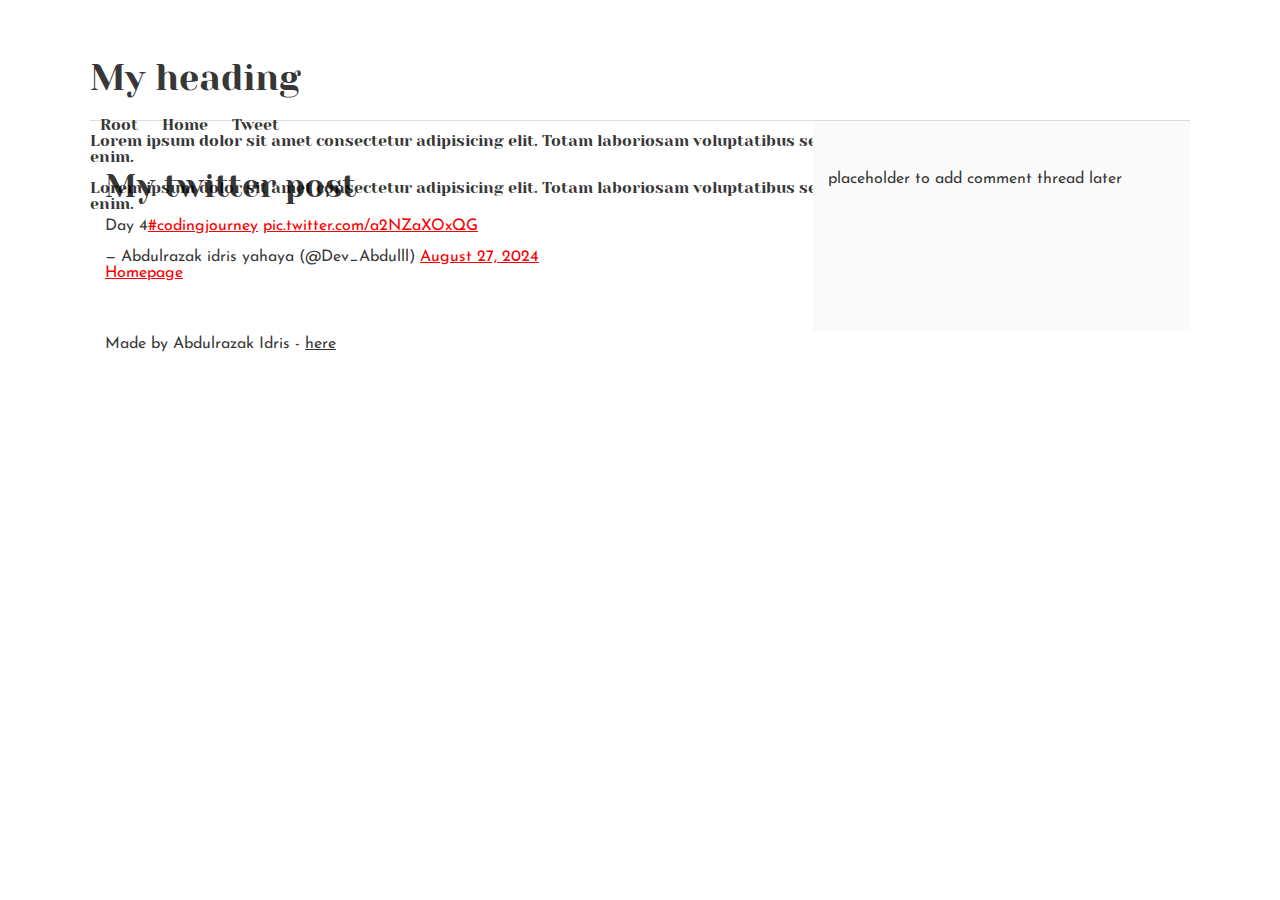
<file: css_basic/tweets.html>
<!DOCTYPE html>
<html lang="en">
    <head>
        <meta charset="UTF-8">
        <meta name="viewport" content="width=device-width, initial-scale=1.0">
        <link rel="stylesheet" href="/base.css">
        <link rel="stylesheet" href="/styles.css">
        <title>My Portfolio site</title>
    </head>
    <body>
         <header>
            <h1>My heading</h1>
            <nav>
                <ul>
                    <li><a href="/html_basic/base_index.html">Root</a></li>
                    <li><a href="/html_basic/index.html">Home</a></li>
                    <li><a href="/html_basic/tweets.html">Tweet</a></li>
                </ul>
            </nav>
            <p>Lorem ipsum dolor sit amet consectetur adipisicing elit. Totam laboriosam voluptatibus sed animi, neque repudiandae saepe sunt et a enim.</p>
            <p>Lorem ipsum dolor sit amet consectetur adipisicing elit. Totam laboriosam voluptatibus sed animi, neque repudiandae saepe sunt et a enim.</p>
        </header>

        <main>
            <article>
                <h2>My twitter post</h2>
                <blockquote class="twitter-tweet"><p lang="und" dir="ltr">Day 4<a href="https://twitter.com/hashtag/codingjourney?src=hash&amp;ref_src=twsrc%5Etfw">#codingjourney</a> <a href="https://t.co/a2NZaXOxQG">pic.twitter.com/a2NZaXOxQG</a></p>&mdash; Abdulrazak idris yahaya (@Dev_Abdulll) <a href="https://twitter.com/Dev_Abdulll/status/1828492736107786336?ref_src=twsrc%5Etfw">August 27, 2024</a></blockquote> <script async src="https://platform.twitter.com/widgets.js" charset="utf-8"></script>
                <a href="/html_basic/index.html">Homepage</a>
            </article>

            <aside>
                placeholder to add comment thread later
            </aside>
        </main>

         <footer>
            <p>Made by Abdulrazak Idris - <a href="https://www.linkedin.com/in/abdulrazak-idris-yahaya" target="_blank">here</a></p>
        </footer>
    </body>
</html>
</file>
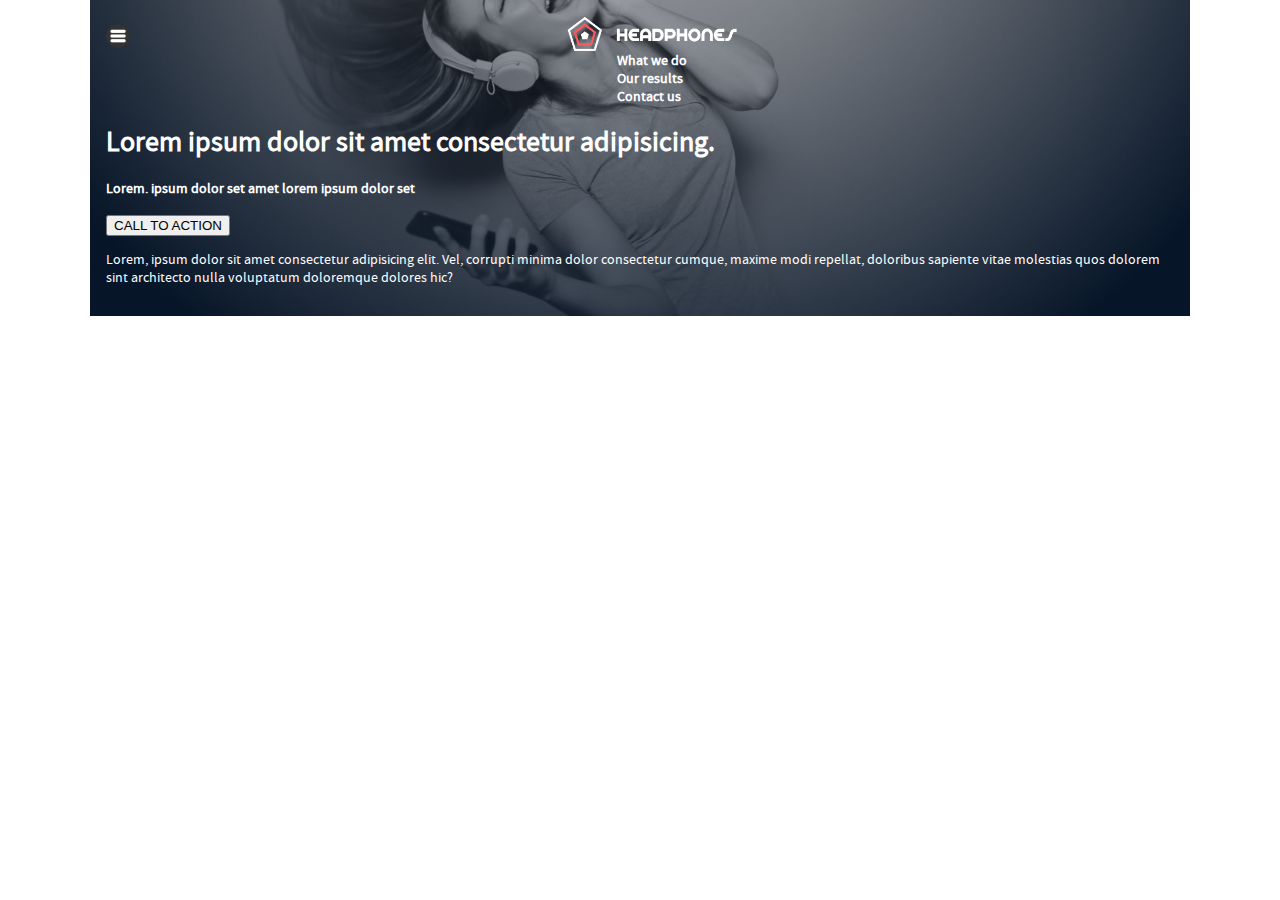
<file: headphones/0-index.html>
<!DOCTYPE html>
<html lang="en">
<head>
    <meta charset="UTF-8">
    <meta name="viewport" content="width=device-width, initial-scale=1.0">
    <link rel="stylesheet" href="/headphones/0-styles.css">
    <title>Responsive Page</title>
</head>
<body>
    <div class="hero">
        <header>
            <img class="hamburger" src="/headphones/Asset/images/stack.png" alt="Hambuger">

            <nav class="header-nav">
                <img class="headphones" src="/headphones/Asset/images/logo_headphones.png" alt="">
                <ul>
                    <li><a class="nav-link" href="#">What we do</a></li>
                    <li><a class="nav-link" href="#">Our results</a></li>
                    <li><a class="nav-link" href="#">Contact us</a></li>
                </ul>
            </nav>
        </header>

        <div class="header-details">
            <h1>Lorem ipsum dolor sit amet consectetur adipisicing.</h1>
            <h4>Lorem. ipsum dolor set amet lorem ipsum dolor set</h4>
            <button class="btn call-to-action">CALL TO ACTION</button>
            <p>
                Lorem, ipsum dolor sit amet consectetur adipisicing elit. 
                Vel, corrupti minima dolor consectetur cumque, maxime modi 
                repellat, doloribus sapiente vitae molestias quos dolorem 
                sint architecto nulla voluptatum doloremque dolores hic?
            </p>
        </div>
    </div>
</body>
</html>
</file>
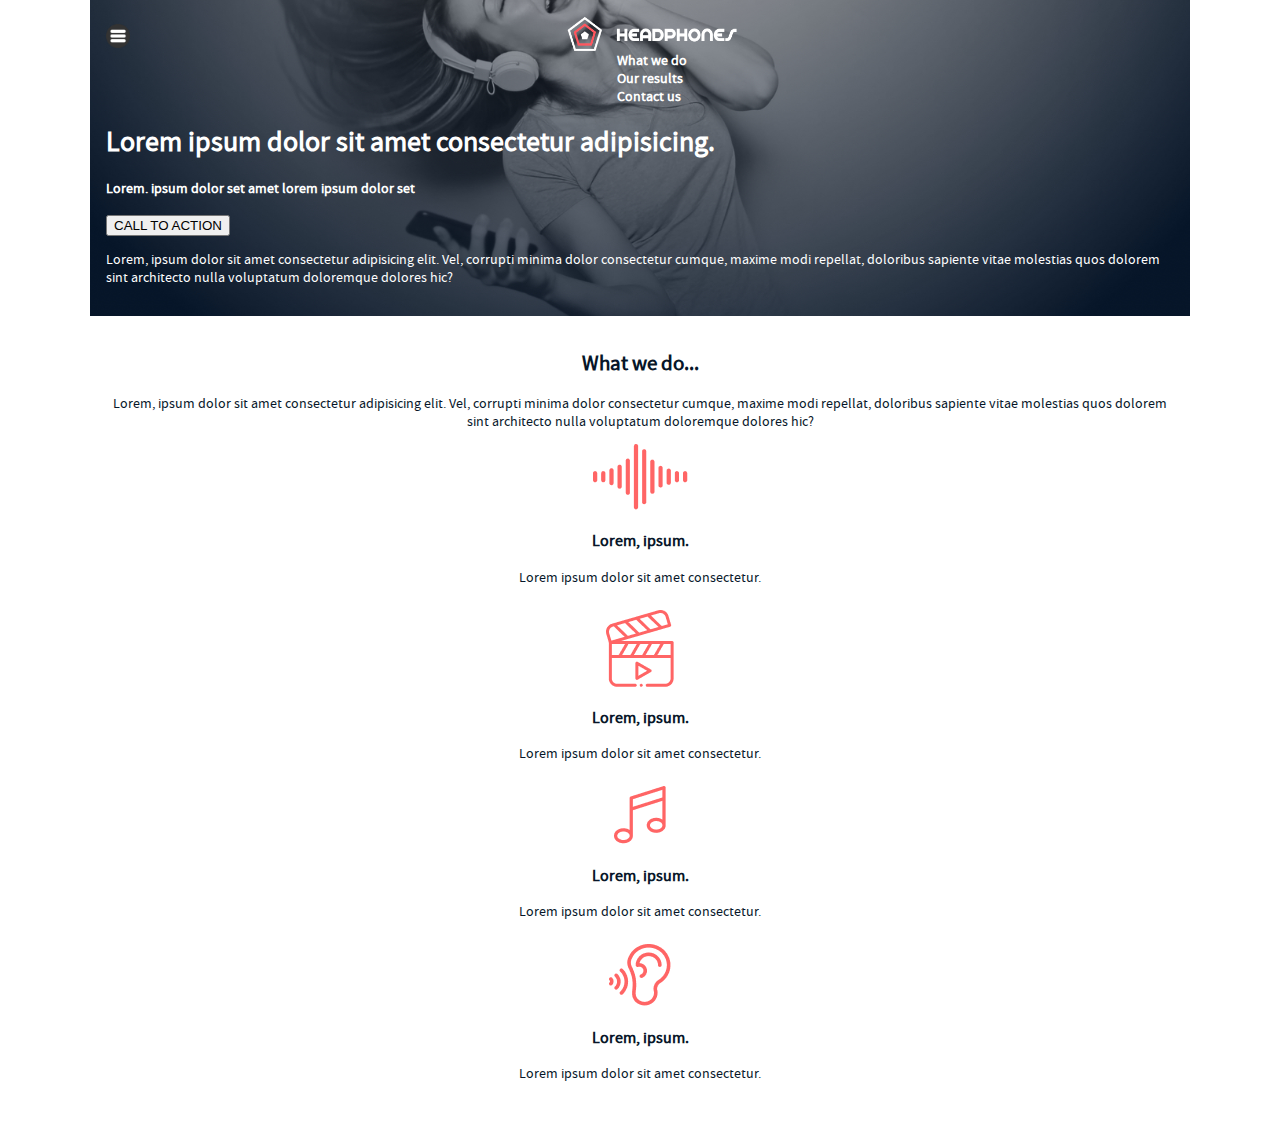
<file: headphones/1-index.html>
<!DOCTYPE html>
<html lang="en">
<head>
    <meta charset="UTF-8">
    <meta name="viewport" content="width=device-width, initial-scale=1.0">
    <link rel="stylesheet" href="/headphones/0-styles.css">
    <link rel="stylesheet" href="/headphones/1-styles.css">
    <title>Responsive Page (What we offer)</title>
</head>
<body>
    <div class="hero">
        <header>
            <img class="hamburger" src="/headphones/Asset/images/stack.png" alt="Hambuger">

            <nav class="header-nav">
                <img class="headphones" src="/headphones/Asset/images/logo_headphones.png" alt="">
                <ul>
                    <li><a class="nav-link" href="#">What we do</a></li>
                    <li><a class="nav-link" href="#">Our results</a></li>
                    <li><a class="nav-link" href="#">Contact us</a></li>
                </ul>
            </nav>
        </header>

        <div class="header-details">
            <h1>Lorem ipsum dolor sit amet consectetur adipisicing.</h1>
            <h4>Lorem. ipsum dolor set amet lorem ipsum dolor set</h4>
            <button class="btn call-to-action">CALL TO ACTION</button>
            <p>
                Lorem, ipsum dolor sit amet consectetur adipisicing elit. 
                Vel, corrupti minima dolor consectetur cumque, maxime modi 
                repellat, doloribus sapiente vitae molestias quos dolorem 
                sint architecto nulla voluptatum doloremque dolores hic?
            </p>
        </div>
    </div>

    <!-- What we offer.. -->
    <main class="what-we-do">
        <section class="what-We-do-offer">
            <h2>What we do...</h2>
            <p>
                Lorem, ipsum dolor sit amet consectetur adipisicing elit. 
                Vel, corrupti minima dolor consectetur cumque, maxime modi 
                repellat, doloribus sapiente vitae molestias quos dolorem 
                sint architecto nulla voluptatum doloremque dolores hic?
            </p>
            <div class="what-we-offer">
                <img src="/headphones/Asset/images/sound_frequency.png" alt="lorem" srcset="">
                <h3>Lorem, ipsum.</h3>
                <p>Lorem ipsum dolor sit amet consectetur.</p>
            </div>
             <div class="what-we-offer">
                <img src="/headphones/Asset/images/video.png" alt="lorem" srcset="">
                <h3>Lorem, ipsum.</h3>
                <p>Lorem ipsum dolor sit amet consectetur.</p>
            </div>
             <div class="what-we-offer">
                <img src="/headphones/Asset/images/music.png" alt="lorem" srcset="">
                <h3>Lorem, ipsum.</h3>
                <p>Lorem ipsum dolor sit amet consectetur.</p>
            </div>
             <div class="what-we-offer">
                <img src="/headphones/Asset/images/hearing.png" alt="lorem" srcset="">
                <h3>Lorem, ipsum.</h3>
                <p>Lorem ipsum dolor sit amet consectetur.</p>
            </div>
        </section>
    </main>
</body>
</html>
</file>
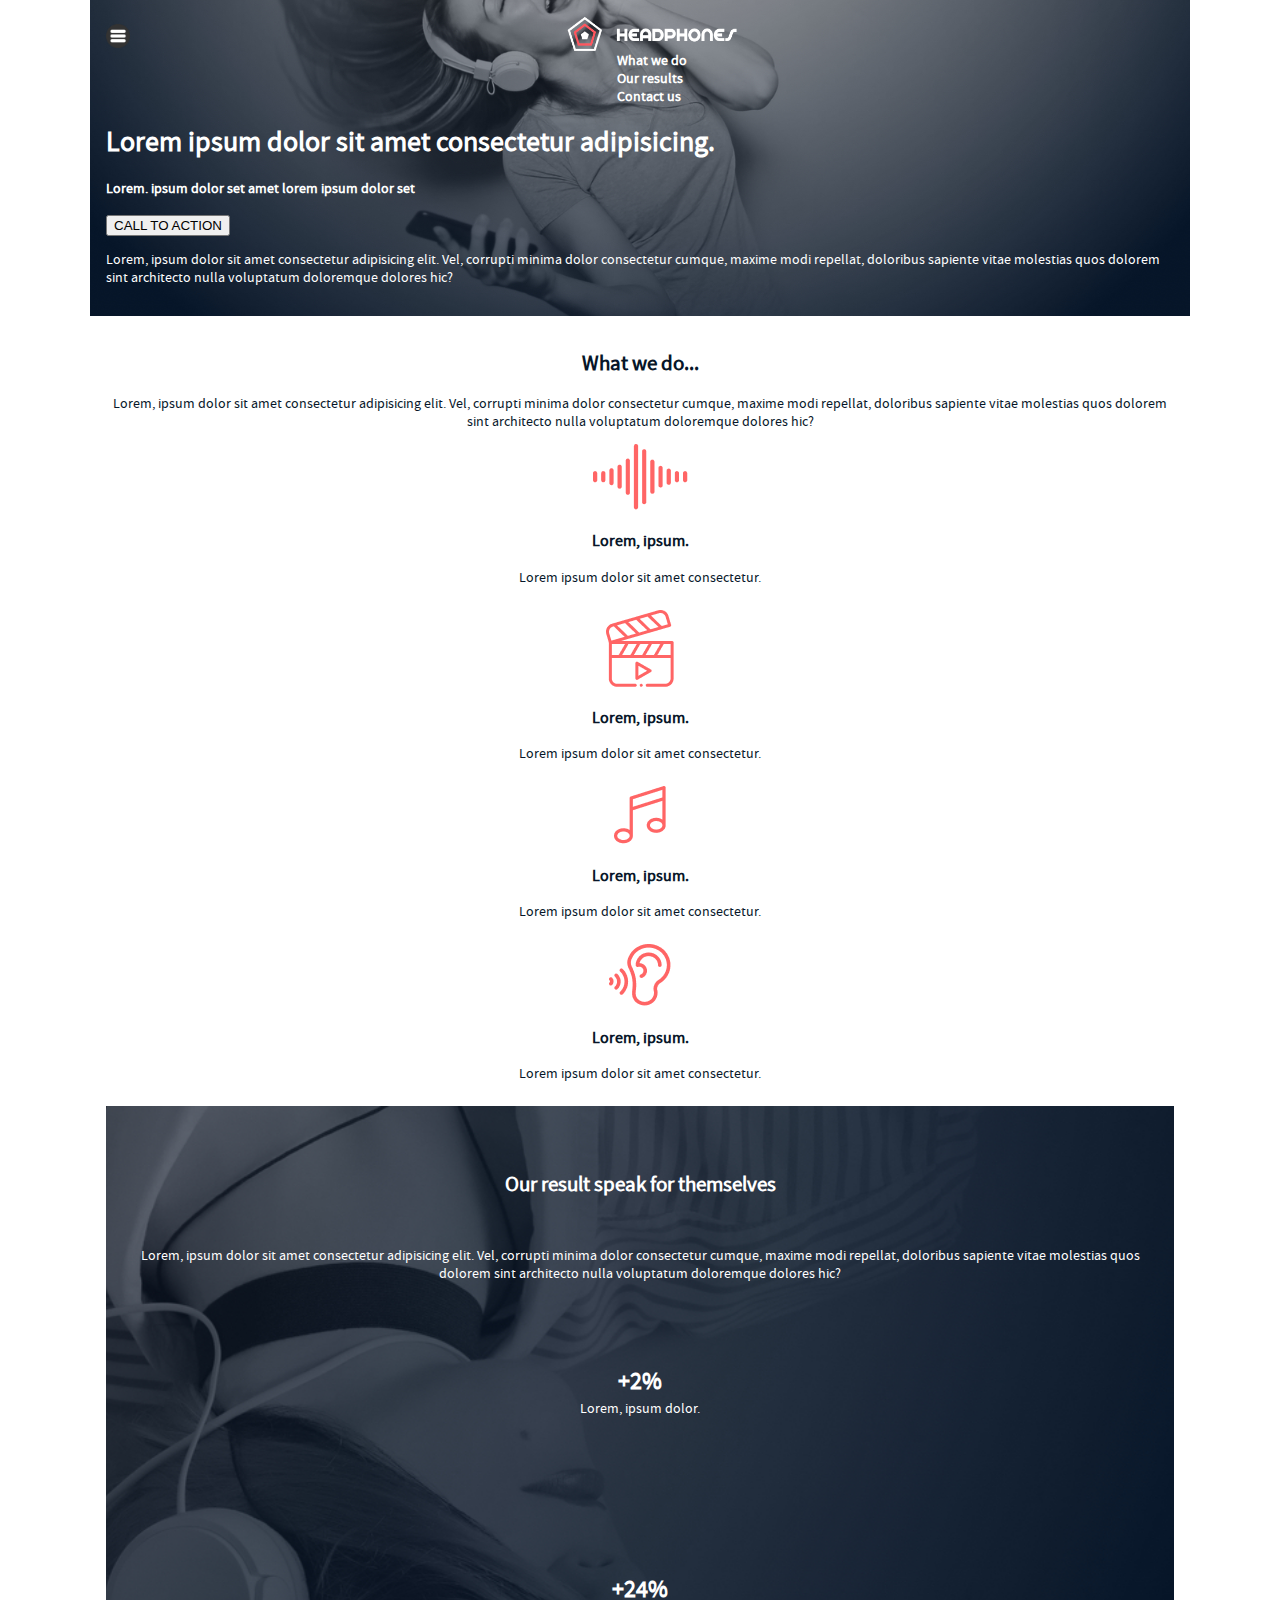
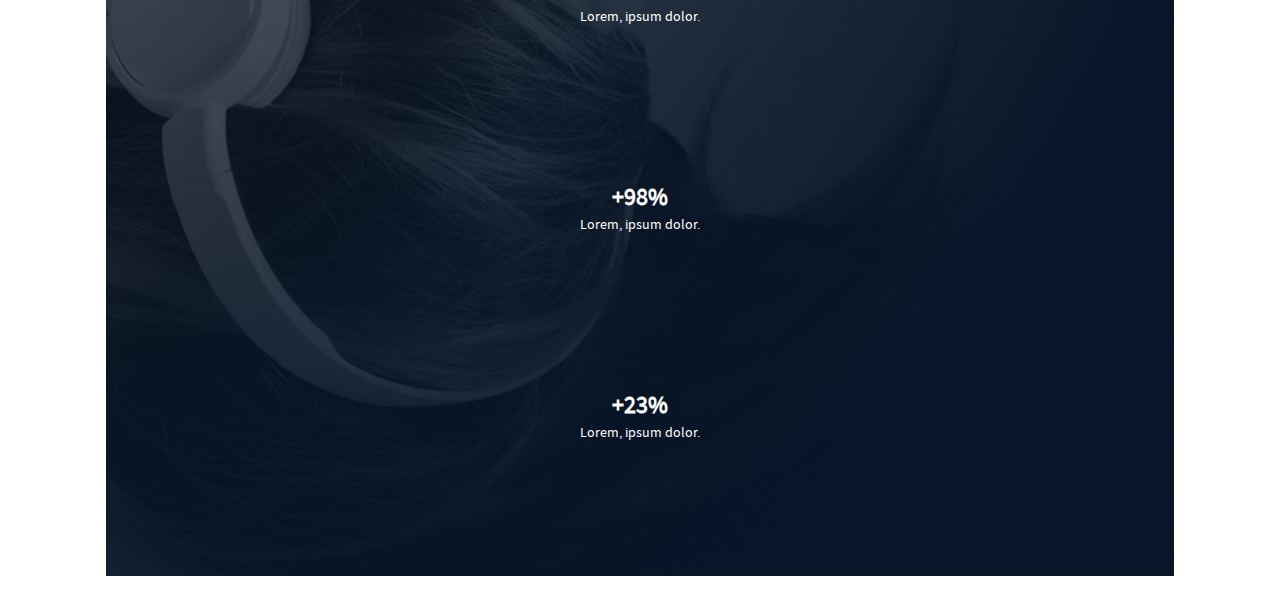
<file: headphones/2-index.html>
<!DOCTYPE html>
<html lang="en">
<head>
    <meta charset="UTF-8">
    <meta name="viewport" content="width=device-width, initial-scale=1.0">
    <link rel="stylesheet" href="/headphones/0-styles.css">
    <link rel="stylesheet" href="/headphones/1-styles.css">
    <link rel="stylesheet" href="/headphones/2-styles.css">
    <title>Responsive Page (Our result)</title>
</head>
<body>
    <div class="hero">
        <header>
            <img class="hamburger" src="/headphones/Asset/images/stack.png" alt="Hambuger">

            <nav class="header-nav">
                <img class="headphones" src="/headphones/Asset/images/logo_headphones.png" alt="">
                <ul>
                    <li><a class="nav-link" href="#">What we do</a></li>
                    <li><a class="nav-link" href="#">Our results</a></li>
                    <li><a class="nav-link" href="#">Contact us</a></li>
                </ul>
            </nav>
        </header>

        <div class="header-details">
            <h1>Lorem ipsum dolor sit amet consectetur adipisicing.</h1>
            <h4>Lorem. ipsum dolor set amet lorem ipsum dolor set</h4>
            <button class="btn call-to-action">CALL TO ACTION</button>
            <p>
                Lorem, ipsum dolor sit amet consectetur adipisicing elit. 
                Vel, corrupti minima dolor consectetur cumque, maxime modi 
                repellat, doloribus sapiente vitae molestias quos dolorem 
                sint architecto nulla voluptatum doloremque dolores hic?
            </p>
        </div>
    </div>

    <!-- What we offer.. -->
    <main class="what-we-do">
        <section class="what-We-do-offer">
            <h2>What we do...</h2>
            <p>
                Lorem, ipsum dolor sit amet consectetur adipisicing elit. 
                Vel, corrupti minima dolor consectetur cumque, maxime modi 
                repellat, doloribus sapiente vitae molestias quos dolorem 
                sint architecto nulla voluptatum doloremque dolores hic?
            </p>
            <div class="what-we-offer">
                <img src="/headphones/Asset/images/sound_frequency.png" alt="lorem" srcset="">
                <h3>Lorem, ipsum.</h3>
                <p>Lorem ipsum dolor sit amet consectetur.</p>
            </div>
             <div class="what-we-offer">
                <img src="/headphones/Asset/images/video.png" alt="lorem" srcset="">
                <h3>Lorem, ipsum.</h3>
                <p>Lorem ipsum dolor sit amet consectetur.</p>
            </div>
             <div class="what-we-offer">
                <img src="/headphones/Asset/images/music.png" alt="lorem" srcset="">
                <h3>Lorem, ipsum.</h3>
                <p>Lorem ipsum dolor sit amet consectetur.</p>
            </div>
             <div class="what-we-offer">
                <img src="/headphones/Asset/images/hearing.png" alt="lorem" srcset="">
                <h3>Lorem, ipsum.</h3>
                <p>Lorem ipsum dolor sit amet consectetur.</p>
            </div>
        </section>

        <!-- Our results -->
        <section class="statistics">
            <h2>Our result speak for themselves</h2>
            <p>
                Lorem, ipsum dolor sit amet consectetur adipisicing elit. 
                Vel, corrupti minima dolor consectetur cumque, maxime modi 
                repellat, doloribus sapiente vitae molestias quos dolorem 
                sint architecto nulla voluptatum doloremque dolores hic?
            </p>
            <div class="stat-container">
                <div class="stat-Img"></div>
                <div class="stat-num"> 
                    <p>+2%</p>
                    <span>Lorem, ipsum dolor.</span>
                </div>
            </div>

             <div class="stat-container">
                <div class="stat-Img"></div>
                 <div class="stat-num">
                    <p>+24%</p>
                    <span>Lorem, ipsum dolor.</span>
                </div>
            </div>

            <div class="stat-container">
                <div class="stat-Img"></div>
                 <div class="stat-num">
                    <p>+98%</p>
                    <span>Lorem, ipsum dolor.</span>
                </div>
            </div>

            <div class="stat-container">
                <div class="stat-Img"></div>
                 <div class="stat-num">
                    <p>+23%</p>
                    <span>Lorem, ipsum dolor.</span>
                </div>
            </div> 
        </section>
    </main>
</body>
</html>
</file>
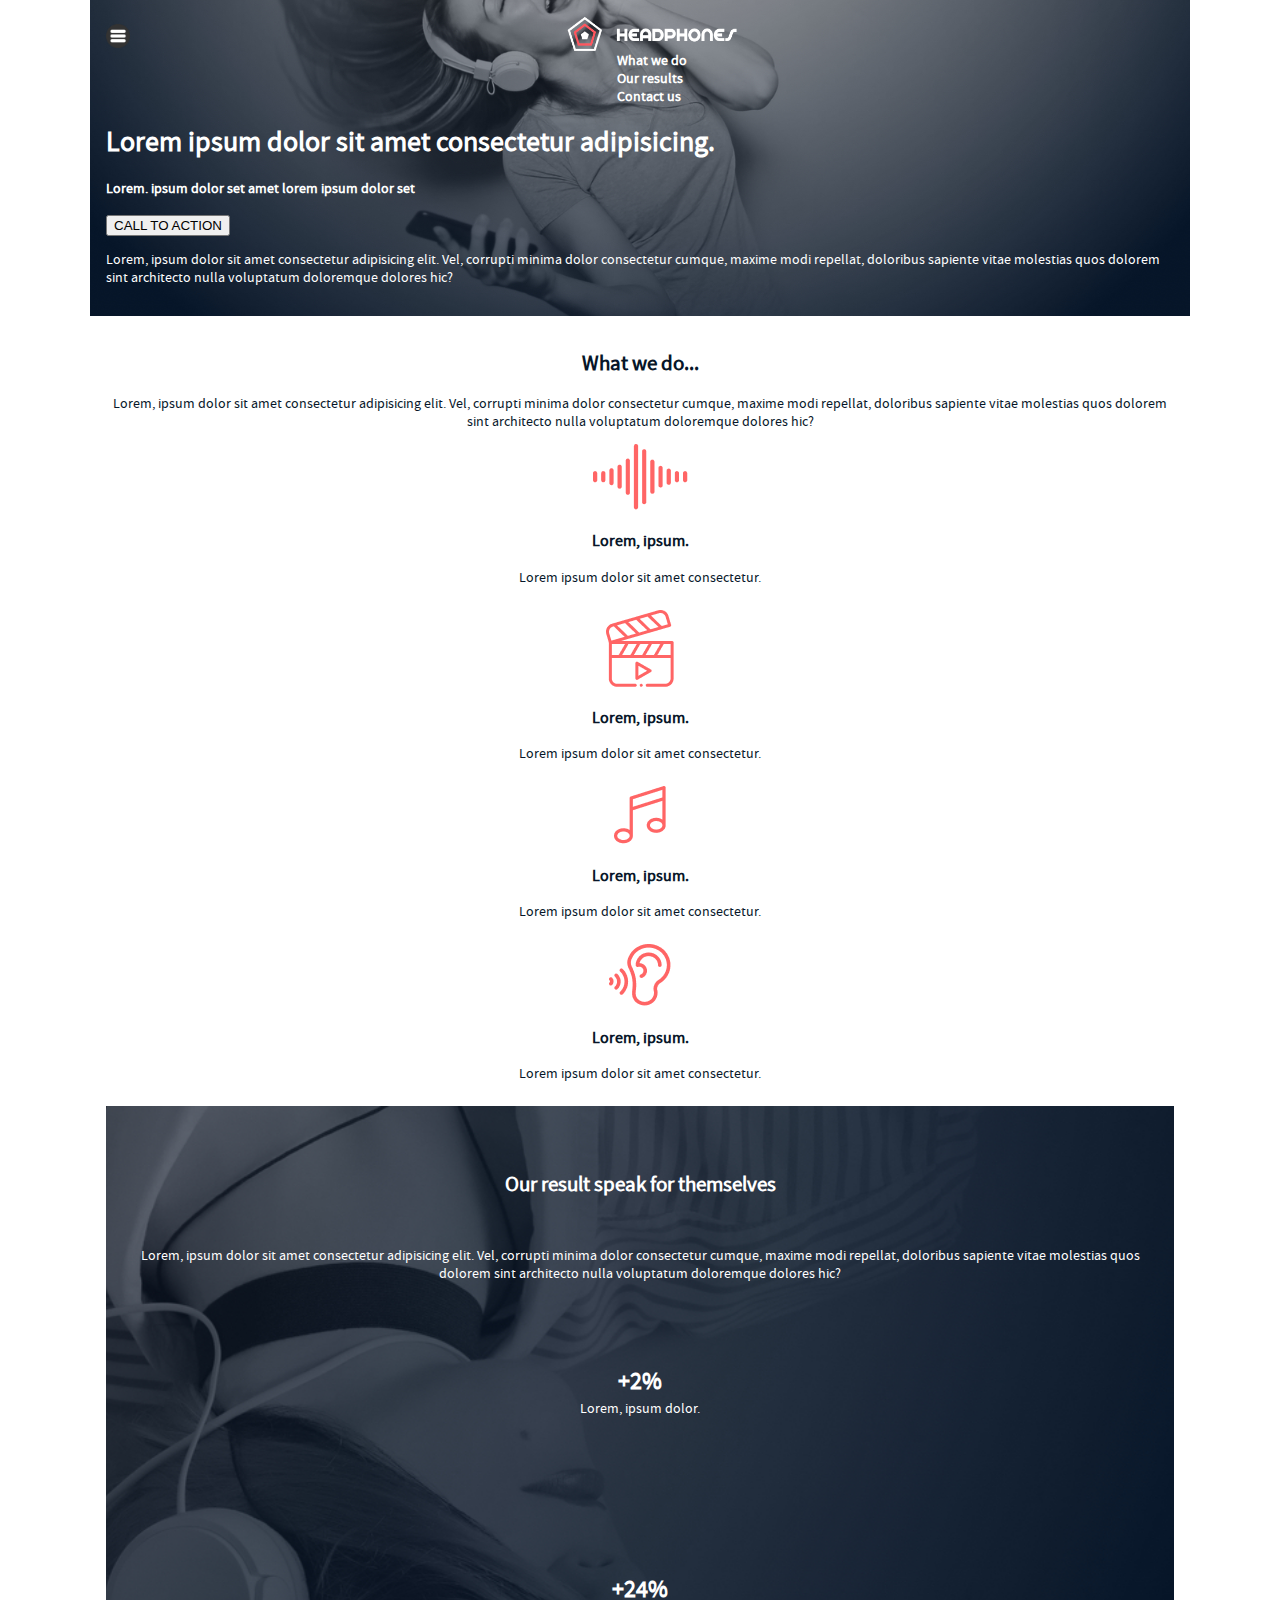
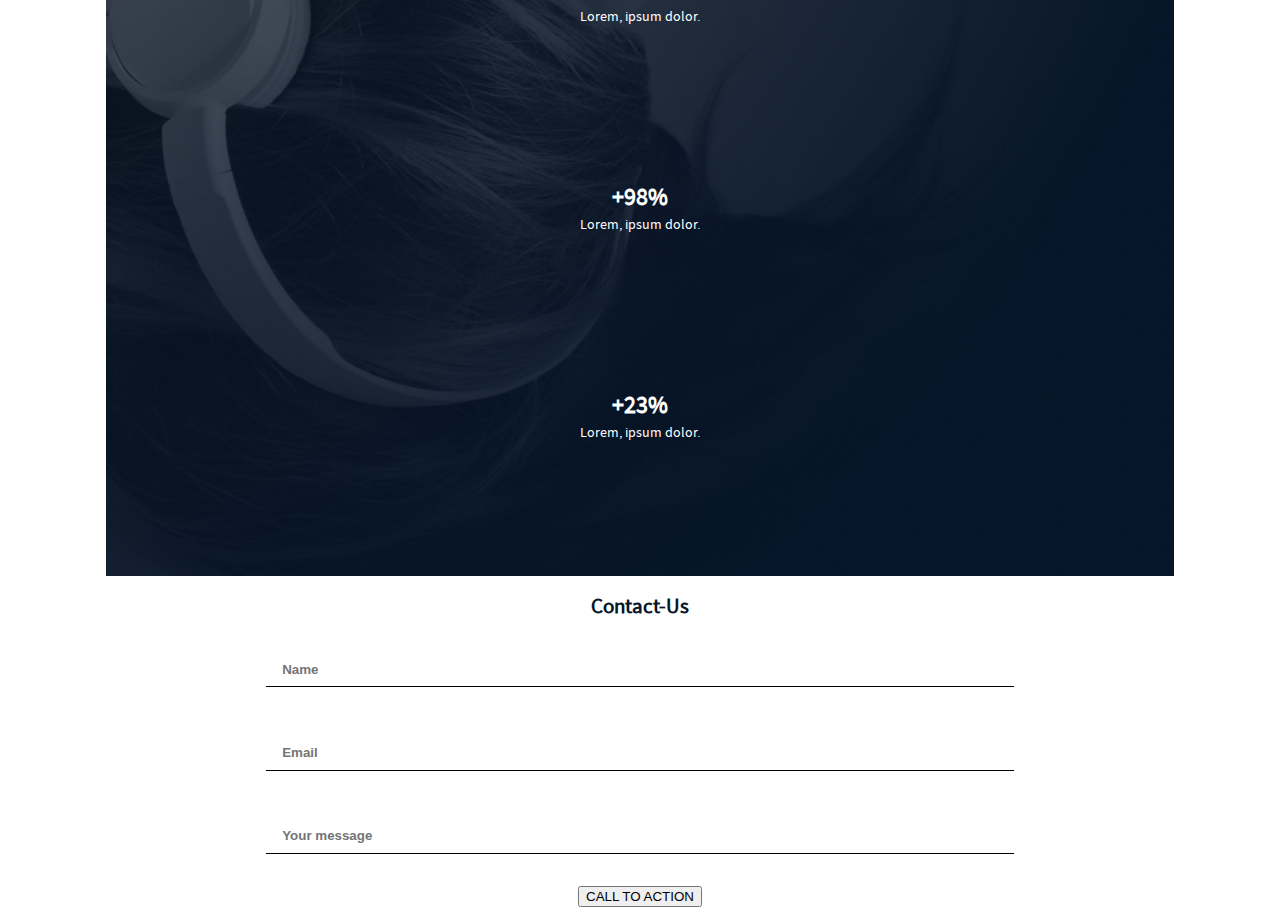
<file: headphones/3-index.html>
<!DOCTYPE html>
<html lang="en">
<head>
    <meta charset="UTF-8">
    <meta name="viewport" content="width=device-width, initial-scale=1.0">
    <link rel="stylesheet" href="/headphones/0-styles.css">
    <link rel="stylesheet" href="/headphones/1-styles.css">
    <link rel="stylesheet" href="/headphones/2-styles.css">
    <link rel="stylesheet" href="/headphones/3-styles.css">
    <title>Reponsive website (Contact-Us)</title>
</head>
<body>
    <div class="hero">
        <header>
            <img class="hamburger" src="/headphones/Asset/images/stack.png" alt="Hambuger">

            <nav class="header-nav">
                <img class="headphones" src="/headphones/Asset/images/logo_headphones.png" alt="">
                <ul>
                    <li><a class="nav-link" href="#">What we do</a></li>
                    <li><a class="nav-link" href="#">Our results</a></li>
                    <li><a class="nav-link" href="#">Contact us</a></li>
                </ul>
            </nav>
        </header>

        <div class="header-details">
            <h1>Lorem ipsum dolor sit amet consectetur adipisicing.</h1>
            <h4>Lorem. ipsum dolor set amet lorem ipsum dolor set</h4>
            <button class="btn call-to-action">CALL TO ACTION</button>
            <p>
                Lorem, ipsum dolor sit amet consectetur adipisicing elit. 
                Vel, corrupti minima dolor consectetur cumque, maxime modi 
                repellat, doloribus sapiente vitae molestias quos dolorem 
                sint architecto nulla voluptatum doloremque dolores hic?
            </p>
        </div>
    </div>

    <!-- What we offer.. -->
    <main class="what-we-do">
        <section class="what-We-do-offer">
            <h2>What we do...</h2>
            <p>
                Lorem, ipsum dolor sit amet consectetur adipisicing elit. 
                Vel, corrupti minima dolor consectetur cumque, maxime modi 
                repellat, doloribus sapiente vitae molestias quos dolorem 
                sint architecto nulla voluptatum doloremque dolores hic?
            </p>
            <div class="what-we-offer">
                <img src="/headphones/Asset/images/sound_frequency.png" alt="lorem" srcset="">
                <h3>Lorem, ipsum.</h3>
                <p>Lorem ipsum dolor sit amet consectetur.</p>
            </div>
             <div class="what-we-offer">
                <img src="/headphones/Asset/images/video.png" alt="lorem" srcset="">
                <h3>Lorem, ipsum.</h3>
                <p>Lorem ipsum dolor sit amet consectetur.</p>
            </div>
             <div class="what-we-offer">
                <img src="/headphones/Asset/images/music.png" alt="lorem" srcset="">
                <h3>Lorem, ipsum.</h3>
                <p>Lorem ipsum dolor sit amet consectetur.</p>
            </div>
             <div class="what-we-offer">
                <img src="/headphones/Asset/images/hearing.png" alt="lorem" srcset="">
                <h3>Lorem, ipsum.</h3>
                <p>Lorem ipsum dolor sit amet consectetur.</p>
            </div>
        </section>

        <!-- Our results -->
        <section class="statistics">
            <h2>Our result speak for themselves</h2>
            <p>
                Lorem, ipsum dolor sit amet consectetur adipisicing elit. 
                Vel, corrupti minima dolor consectetur cumque, maxime modi 
                repellat, doloribus sapiente vitae molestias quos dolorem 
                sint architecto nulla voluptatum doloremque dolores hic?
            </p>
            <div class="stat-container">
                <div class="stat-Img"></div>
                <div class="stat-num"> 
                    <p>+2%</p>
                    <span>Lorem, ipsum dolor.</span>
                </div>
            </div>

             <div class="stat-container">
               <div class="stat-Img"></div>
                 <div class="stat-num">
                    <p>+24%</p>
                    <span>Lorem, ipsum dolor.</span>
                </div>
            </div>

            <div class="stat-container">
                <div class="stat-Img"></div>
                 <div class="stat-num">
                    <p>+98%</p>
                    <span>Lorem, ipsum dolor.</span>
                </div>
            </div>

            <div class="stat-container">
               <div class="stat-Img"></div>
                 <div class="stat-num">
                    <p>+23%</p>
                    <span>Lorem, ipsum dolor.</span>
                </div>
            </div> 
        </section>

        <!-- Contact-Us -->
         <section class="Contact-Us">
            <h2>Contact-Us</h2>
            <form action="#" class="form-container">
                <input type="text" name="" id="" placeholder="Name">
                <input type="email" email="" id="" placeholder="Email">
                <input type="text" name="" id="" placeholder="Your message">
            </form>
            <button type="submit" class="btn call-to-action">CALL TO ACTION</button>
         </section>
    </main>
</body>
</html>
</file>
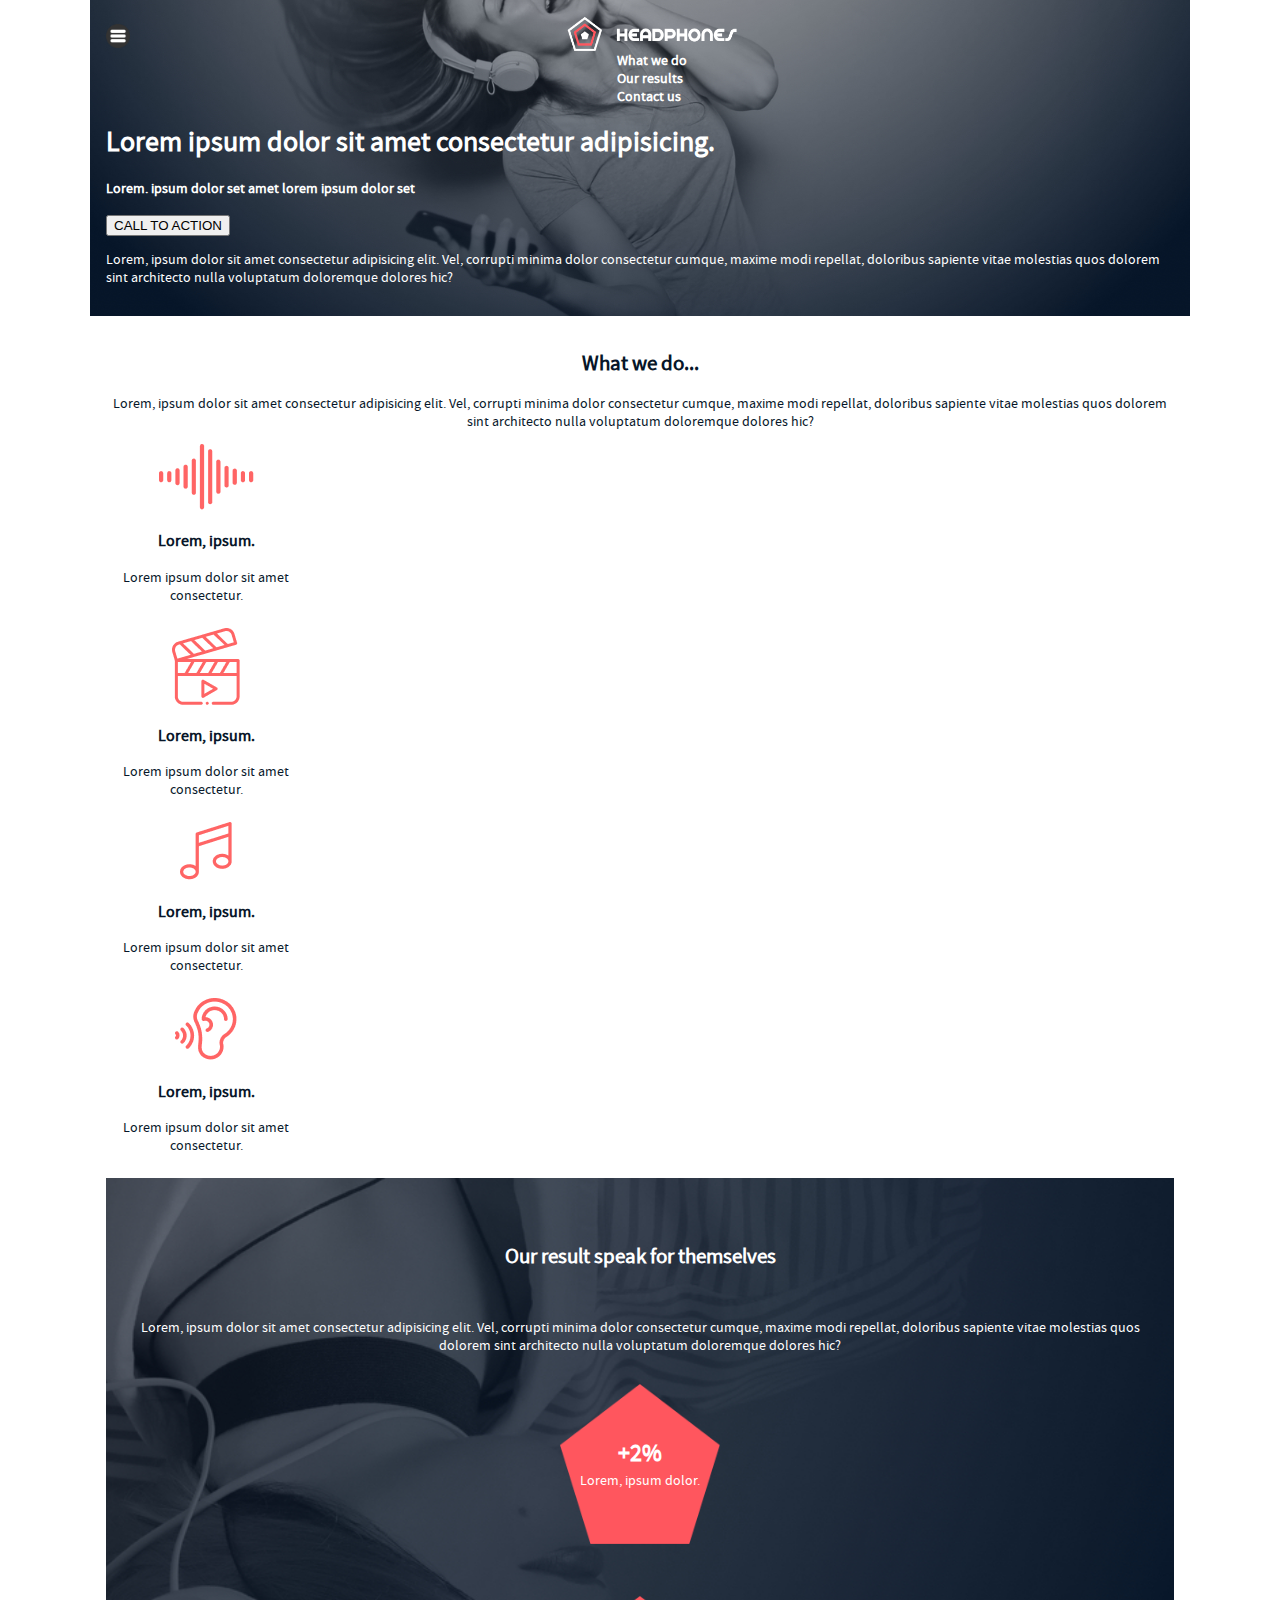
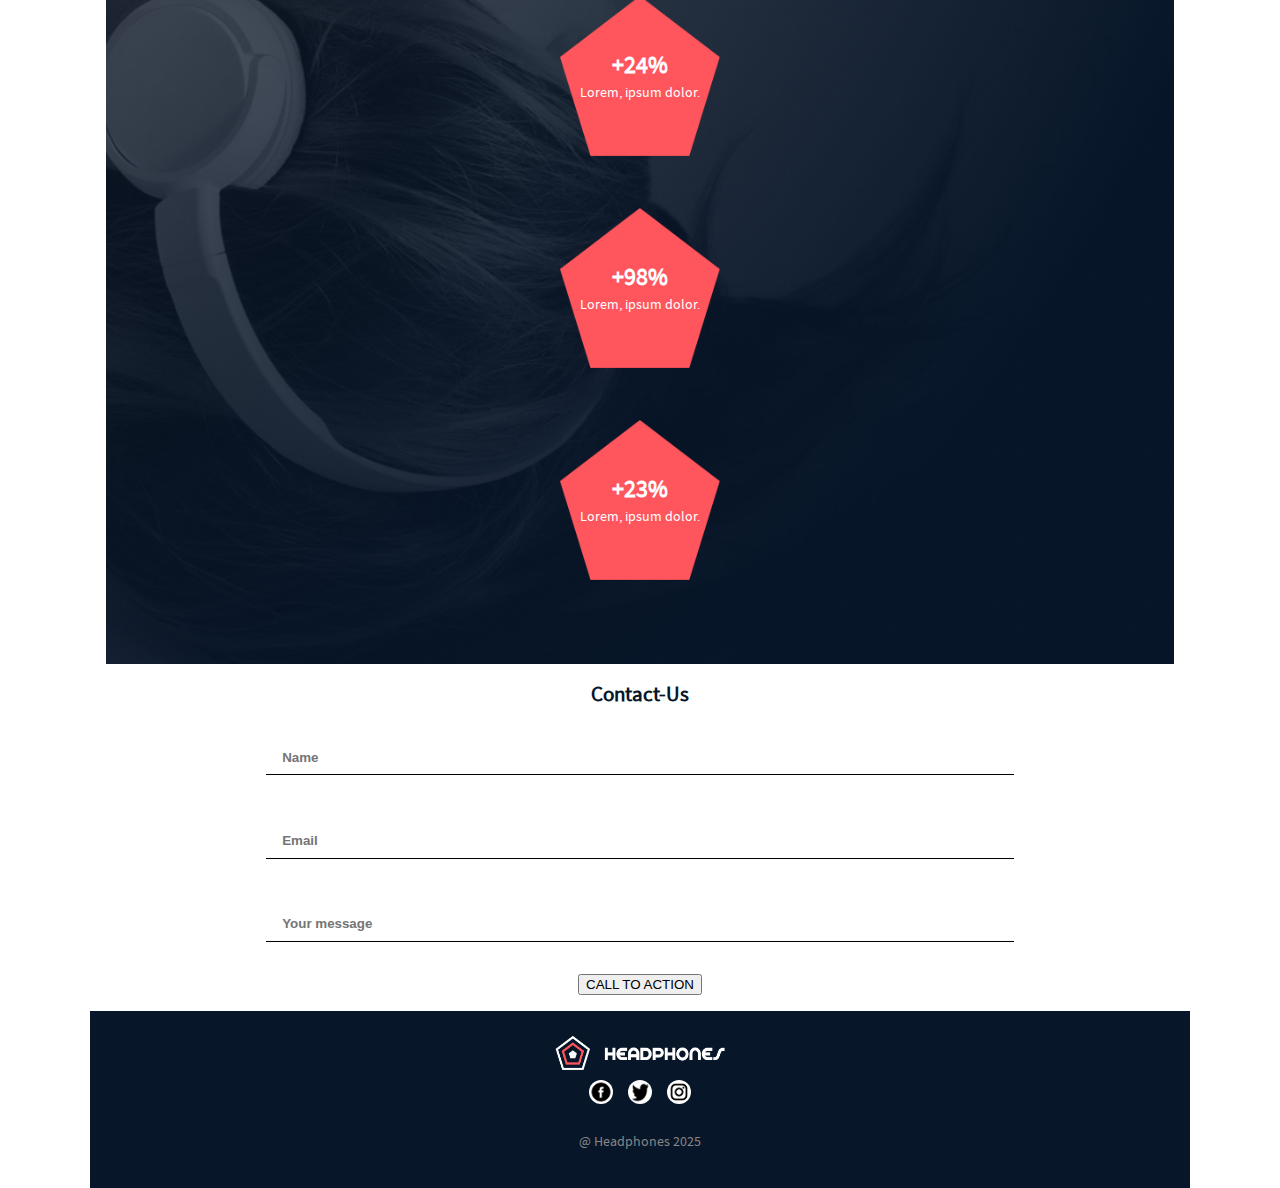
<file: headphones/4-index.html>
<!DOCTYPE html>
<html lang="en">
<head>
    <meta charset="UTF-8">
    <meta name="viewport" content="width=device-width, initial-scale=1.0">
     <link rel="stylesheet" href="/headphones/0-styles.css">
    <link rel="stylesheet" href="/headphones/1-styles.css">
    <link rel="stylesheet" href="/headphones/2-styles.css">
    <link rel="stylesheet" href="/headphones/3-styles.css">
    <link rel="stylesheet" href="/headphones/4-styles.css">
    <title>Responsive Website (Footer)</title>
</head>
<body>
    <div class="hero">
        <header>
            <img class="hamburger" src="/headphones/Asset/images/stack.png" alt="Hambuger">

            <nav class="header-nav">
                <img class="headphones" src="/headphones/Asset/images/logo_headphones.png" alt="">
                <ul>
                    <li><a class="nav-link" href="#">What we do</a></li>
                    <li><a class="nav-link" href="#">Our results</a></li>
                    <li><a class="nav-link" href="#">Contact us</a></li>
                </ul>
            </nav>
        </header>

        <div class="header-details">
            <h1>Lorem ipsum dolor sit amet consectetur adipisicing.</h1>
            <h4>Lorem. ipsum dolor set amet lorem ipsum dolor set</h4>
            <button class="btn call-to-action">CALL TO ACTION</button>
            <p>
                Lorem, ipsum dolor sit amet consectetur adipisicing elit. 
                Vel, corrupti minima dolor consectetur cumque, maxime modi 
                repellat, doloribus sapiente vitae molestias quos dolorem 
                sint architecto nulla voluptatum doloremque dolores hic?
            </p>
        </div>
    </div>

    <!-- What we offer.. -->
    <main class="what-we-do">
        <section class="what-We-do-offer">
            <h2>What we do...</h2>
            <p>
                Lorem, ipsum dolor sit amet consectetur adipisicing elit. 
                Vel, corrupti minima dolor consectetur cumque, maxime modi 
                repellat, doloribus sapiente vitae molestias quos dolorem 
                sint architecto nulla voluptatum doloremque dolores hic?
            </p>
            <div class="what-we-offer">
                <img src="/headphones/Asset/images/sound_frequency.png" alt="lorem" srcset="">
                <h3>Lorem, ipsum.</h3>
                <p>Lorem ipsum dolor sit amet consectetur.</p>
            </div>
             <div class="what-we-offer">
                <img src="/headphones/Asset/images/video.png" alt="lorem" srcset="">
                <h3>Lorem, ipsum.</h3>
                <p>Lorem ipsum dolor sit amet consectetur.</p>
            </div>
             <div class="what-we-offer">
                <img src="/headphones/Asset/images/music.png" alt="lorem" srcset="">
                <h3>Lorem, ipsum.</h3>
                <p>Lorem ipsum dolor sit amet consectetur.</p>
            </div>
             <div class="what-we-offer">
                <img src="/headphones/Asset/images/hearing.png" alt="lorem" srcset="">
                <h3>Lorem, ipsum.</h3>
                <p>Lorem ipsum dolor sit amet consectetur.</p>
            </div>
        </section>

        <!-- Our results -->
        <section class="statistics">
            <h2>Our result speak for themselves</h2>
            <p>
                Lorem, ipsum dolor sit amet consectetur adipisicing elit. 
                Vel, corrupti minima dolor consectetur cumque, maxime modi 
                repellat, doloribus sapiente vitae molestias quos dolorem 
                sint architecto nulla voluptatum doloremque dolores hic?
            </p>
            <div class="stat-container">
                <img class="stat-Img" src="/headphones/Asset/images/pentagone.png" alt="Statistics" srcset="">
                <div class="stat-num"> 
                    <p>+2%</p>
                    <span>Lorem, ipsum dolor.</span>
                </div>
            </div>

             <div class="stat-container">
                <img class="stat-Img" src="/headphones/Asset/images/pentagone.png" alt="Statistics" srcset="">
                 <div class="stat-num">
                    <p>+24%</p>
                    <span>Lorem, ipsum dolor.</span>
                </div>
            </div>

            <div class="stat-container">
                <img class="stat-Img" src="/headphones/Asset/images/pentagone.png" alt="Statistics" srcset="">
                 <div class="stat-num">
                    <p>+98%</p>
                    <span>Lorem, ipsum dolor.</span>
                </div>
            </div>

            <div class="stat-container">
                <img class="stat-Img" src="/headphones/Asset/images/pentagone.png" alt="Statistics" srcset="">
                 <div class="stat-num">
                    <p>+23%</p>
                    <span>Lorem, ipsum dolor.</span>
                </div>
            </div> 
        </section>

        <!-- Contact-Us -->
         <section class="Contact-Us">
            <h2>Contact-Us</h2>
            <form action="#" class="form-container">
                <input type="text" name="" id="" placeholder="Name">
                <input type="email" email="" id="" placeholder="Email">
                <input type="text" name="" id="" placeholder="Your message">
            </form>
            <button type="submit" class="btn call-to-action">CALL TO ACTION</button>
         </section>
    </main>

    <footer>
        <img class="headphones" src="/headphones/Asset/images/logo_headphones.png" alt="">
        <div class="social-media_icons">
            <a href="#">
                <img class="media_icons" src="/headphones/Asset/images/Facebook.png" alt="Facebook">
            </a>
              <a href="#">
                <img class="media_icons" src="/headphones/Asset/images/Twitter.png" alt="Facebook">
            </a>   
              <a href="#">
                <img class="media_icons" src="/headphones/Asset/images/Insta.png" alt="Facebook">
            </a>      
        </div>
        <p>
            &#64; Headphones 2025
        </p>
    </footer>
</body>
</html>
</file>
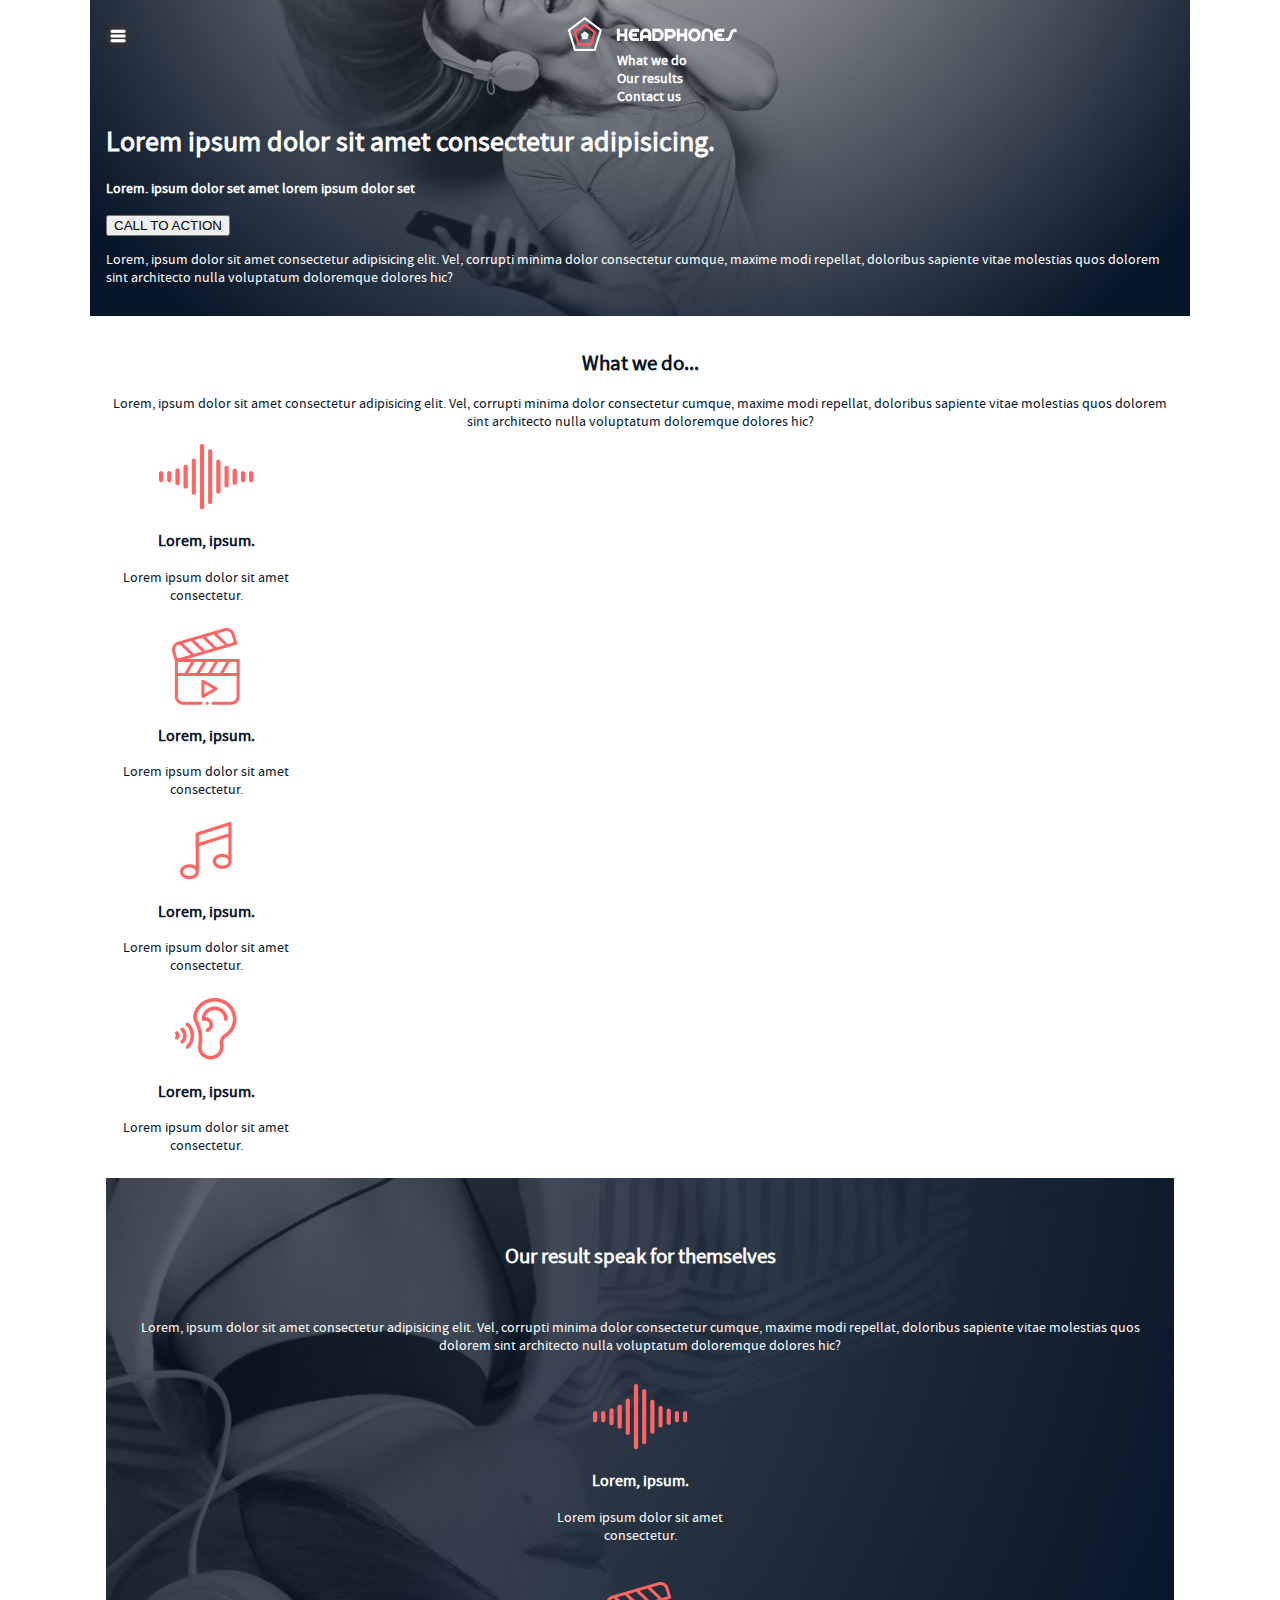
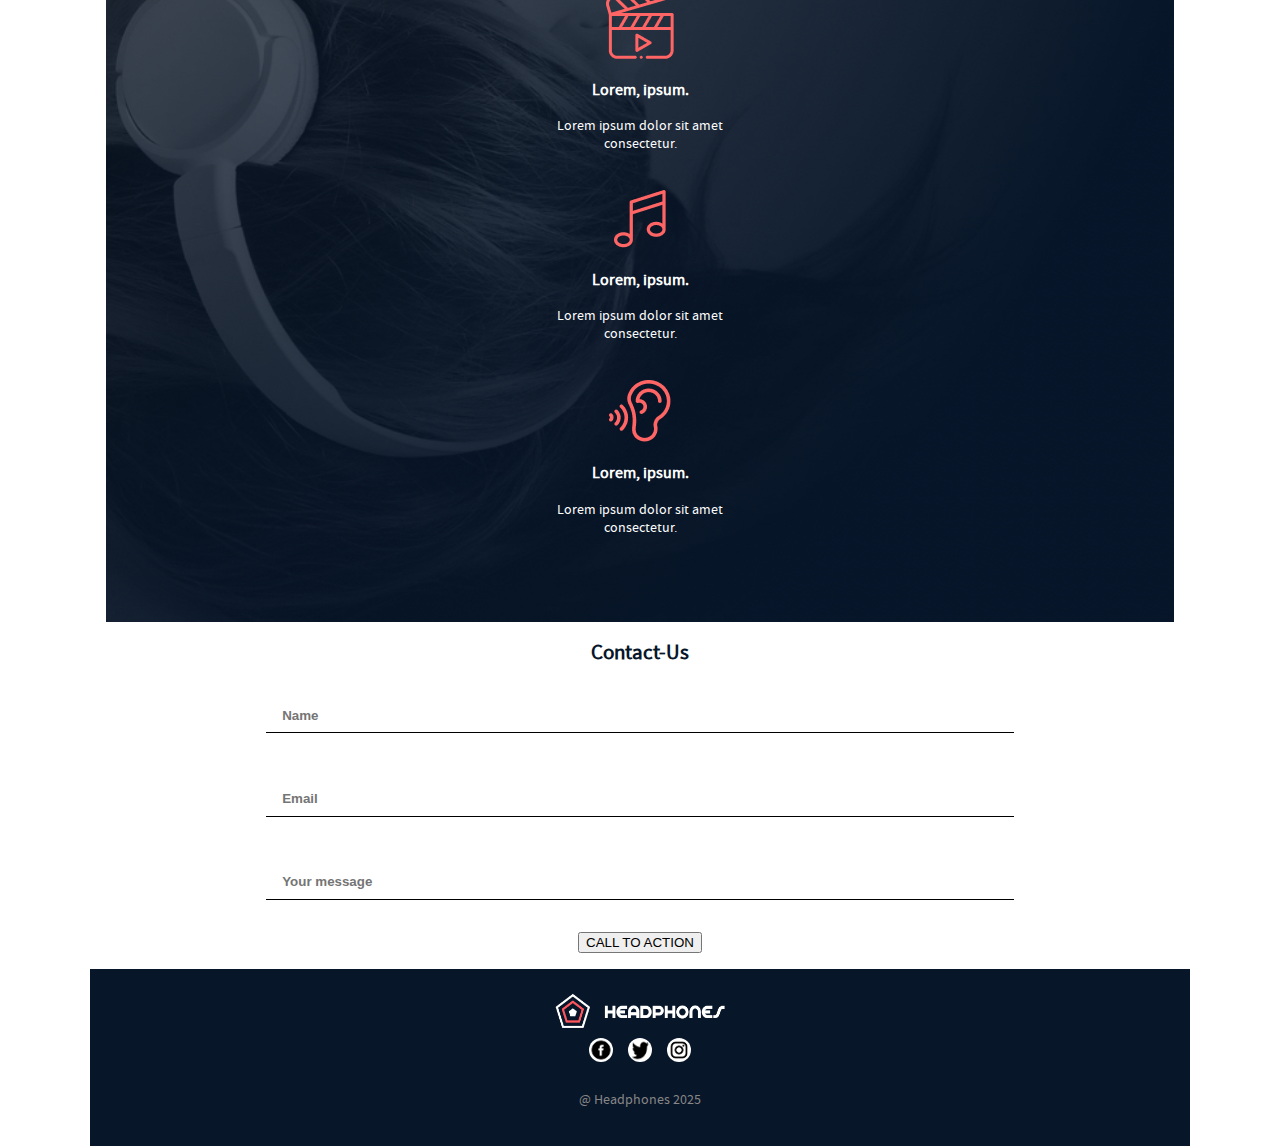
<file: headphones/6-index.html>
<!DOCTYPE html>
<html lang="en">
<head>
    <meta charset="UTF-8">
    <meta name="viewport" content="width=device-width, initial-scale=1.0">
     <link rel="stylesheet" href="/headphones/0-styles.css">
    <link rel="stylesheet" href="/headphones/1-styles.css">
    <link rel="stylesheet" href="/headphones/2-styles.css">
    <link rel="stylesheet" href="/headphones/3-styles.css">
    <link rel="stylesheet" href="/headphones/4-styles.css">
    <link rel="stylesheet" href="/headphones/6-styles.css">
    <title>Responsive Website (Footer)</title>
</head>
<body>
    <div class="hero">
        <header>
            <img class="hamburger" src="/headphones/Asset/images/stack.png" alt="Hambuger">

            <nav class="header-nav">
                <img class="headphones" src="/headphones/Asset/images/logo_headphones.png" alt="">
                <ul>
                    <li><a class="nav-link" href="#">What we do</a></li>
                    <li><a class="nav-link" href="#">Our results</a></li>
                    <li><a class="nav-link" href="#">Contact us</a></li>
                </ul>
            </nav>
        </header>

        <div class="header-details">
            <h1>Lorem ipsum dolor sit amet consectetur adipisicing.</h1>
            <h4>Lorem. ipsum dolor set amet lorem ipsum dolor set</h4>
            <button class="btn call-to-action">CALL TO ACTION</button>
            <p>
                Lorem, ipsum dolor sit amet consectetur adipisicing elit. 
                Vel, corrupti minima dolor consectetur cumque, maxime modi 
                repellat, doloribus sapiente vitae molestias quos dolorem 
                sint architecto nulla voluptatum doloremque dolores hic?
            </p>
        </div>
    </div>

    <!-- What we offer.. -->
    <main class="what-we-do">
        <section class="what-We-do-offer">
            <h2>What we do...</h2>
            <p>
                Lorem, ipsum dolor sit amet consectetur adipisicing elit. 
                Vel, corrupti minima dolor consectetur cumque, maxime modi 
                repellat, doloribus sapiente vitae molestias quos dolorem 
                sint architecto nulla voluptatum doloremque dolores hic?
            </p>
            <div class="what-we-offer">
                <img src="/headphones/Asset/images/sound_frequency.png" alt="lorem" srcset="">
                <h3>Lorem, ipsum.</h3>
                <p>Lorem ipsum dolor sit amet consectetur.</p>
            </div>
             <div class="what-we-offer">
                <img src="/headphones/Asset/images/video.png" alt="lorem" srcset="">
                <h3>Lorem, ipsum.</h3>
                <p>Lorem ipsum dolor sit amet consectetur.</p>
            </div>
             <div class="what-we-offer">
                <img src="/headphones/Asset/images/music.png" alt="lorem" srcset="">
                <h3>Lorem, ipsum.</h3>
                <p>Lorem ipsum dolor sit amet consectetur.</p>
            </div>
             <div class="what-we-offer">
                <img src="/headphones/Asset/images/hearing.png" alt="lorem" srcset="">
                <h3>Lorem, ipsum.</h3>
                <p>Lorem ipsum dolor sit amet consectetur.</p>
            </div>
        </section>

        <!-- Our results -->
        <section class="statistics">
            <h2>Our result speak for themselves</h2>
            <p>
                Lorem, ipsum dolor sit amet consectetur adipisicing elit. 
                Vel, corrupti minima dolor consectetur cumque, maxime modi 
                repellat, doloribus sapiente vitae molestias quos dolorem 
                sint architecto nulla voluptatum doloremque dolores hic?
            </p>
            <div class="offer_container">
                 <div class="what-we-offer">
                    <img src="/headphones/Asset/images/sound_frequency.png" alt="lorem" srcset="">
                    <h3>Lorem, ipsum.</h3>
                    <p>Lorem ipsum dolor sit amet consectetur.</p>
                </div>
                <div class="what-we-offer">
                    <img src="/headphones/Asset/images/video.png" alt="lorem" srcset="">
                    <h3>Lorem, ipsum.</h3>
                    <p>Lorem ipsum dolor sit amet consectetur.</p>
                </div>
                <div class="what-we-offer">
                    <img src="/headphones/Asset/images/music.png" alt="lorem" srcset="">
                    <h3>Lorem, ipsum.</h3>
                    <p>Lorem ipsum dolor sit amet consectetur.</p>
                </div>
                <div class="what-we-offer">
                    <img src="/headphones/Asset/images/hearing.png" alt="lorem" srcset="">
                    <h3>Lorem, ipsum.</h3>
                    <p>Lorem ipsum dolor sit amet consectetur.</p>
                </div>
            </div>
        </section>

        <!-- Contact-Us -->
         <section class="Contact-Us">
            <h2>Contact-Us</h2>
            <form action="#" class="form-container">
                <input type="text" name="" id="" placeholder="Name">
                <input type="email" email="" id="" placeholder="Email">
                <input type="text" name="" id="" placeholder="Your message">
            </form>
            <button type="submit" class="btn call-to-action">CALL TO ACTION</button>
         </section>
    </main>

    <footer>
        <img class="headphones" src="/headphones/Asset/images/logo_headphones.png" alt="">
        <div class="social-media_icons">
            <a href="#">
                <img class="media_icons" src="/headphones/Asset/images/Facebook.png" alt="Facebook">
            </a>
              <a href="#">
                <img class="media_icons" src="/headphones/Asset/images/Twitter.png" alt="Facebook">
            </a>   
              <a href="#">
                <img class="media_icons" src="/headphones/Asset/images/Insta.png" alt="Facebook">
            </a>      
        </div>
        <p>
            &#64; Headphones 2025
        </p>
    </footer>
</body>
</html>
</file>
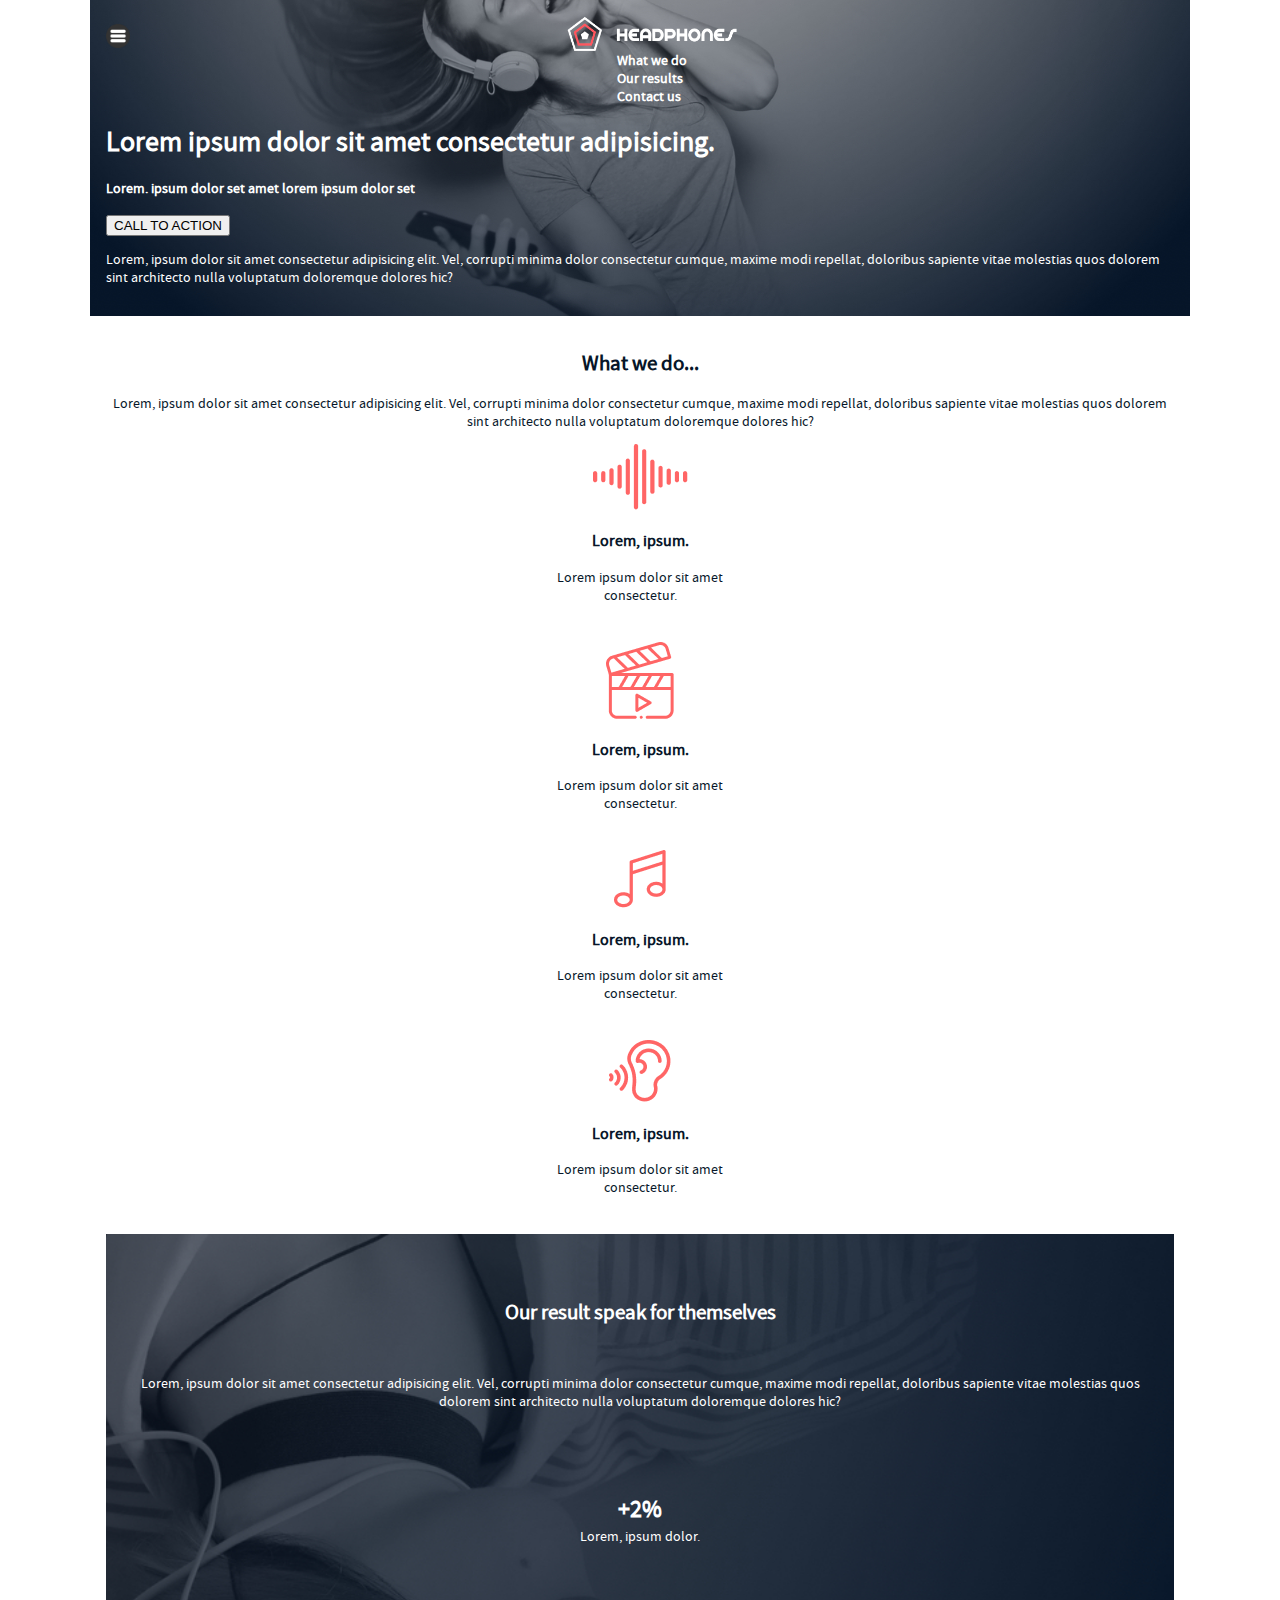
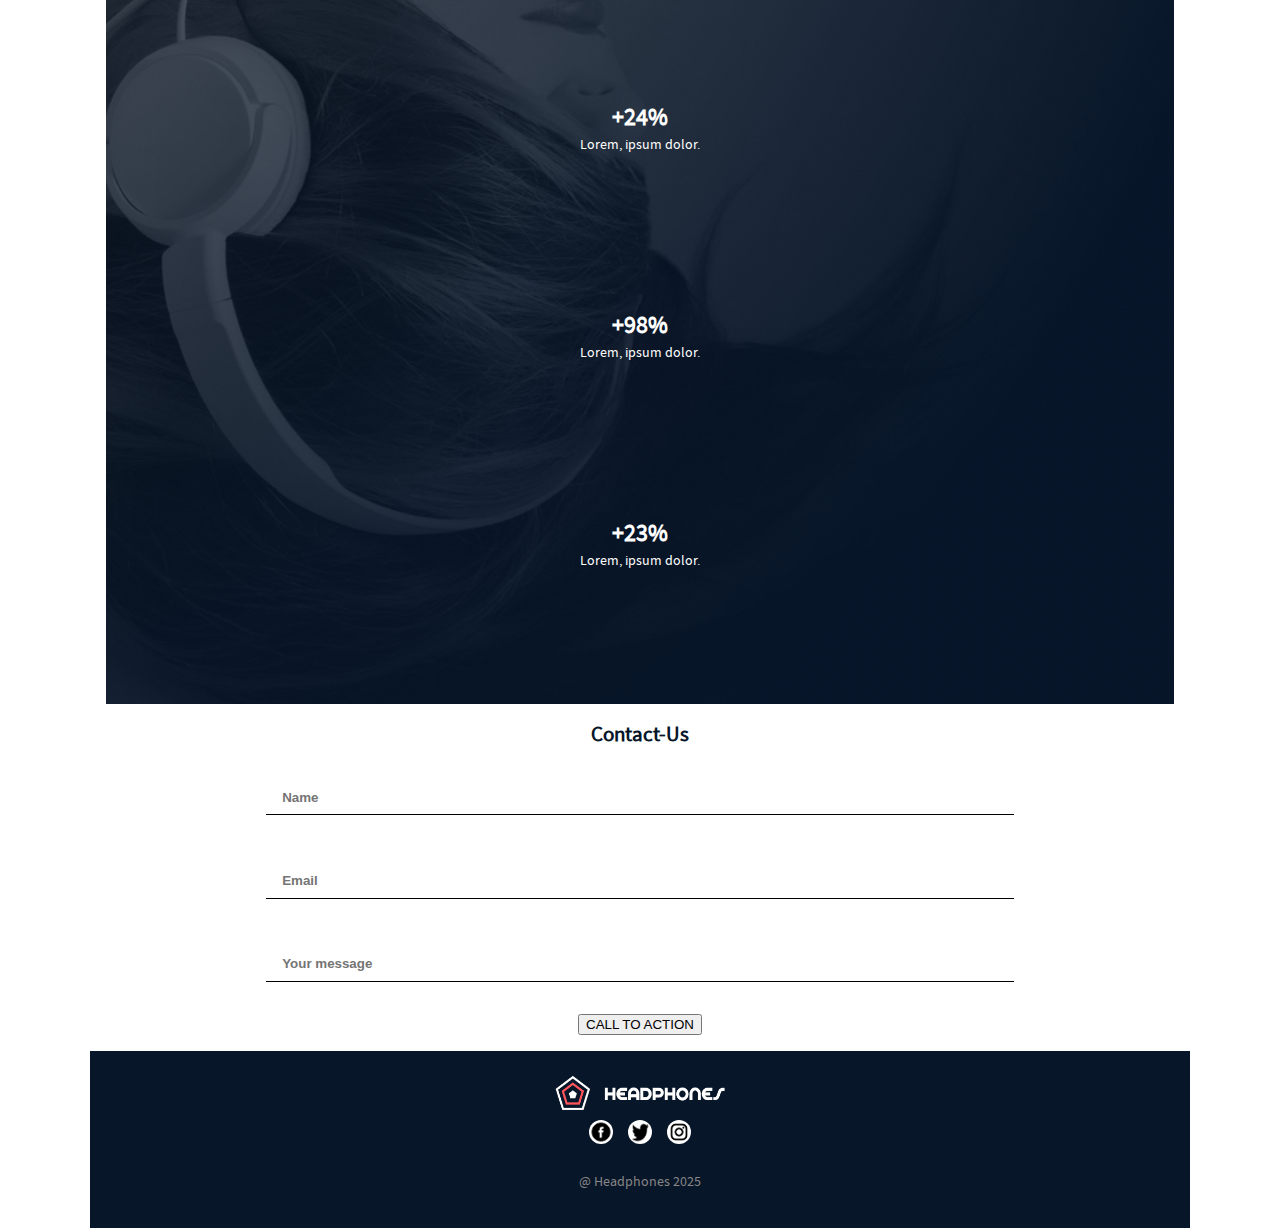
<file: headphones/7-index.html>
<!DOCTYPE html>
<html lang="en">
<head>
    <meta charset="UTF-8">
    <meta name="viewport" content="width=device-width, initial-scale=1.0">
     <link rel="stylesheet" href="/headphones/0-styles.css">
    <link rel="stylesheet" href="/headphones/1-styles.css">
    <link rel="stylesheet" href="/headphones/2-styles.css">
    <link rel="stylesheet" href="/headphones/3-styles.css">
    <link rel="stylesheet" href="/headphones/4-styles.css">
    <link rel="stylesheet" href="/headphones/6-styles.css">
    <link rel="stylesheet" href="/headphones/7-styles.css">
    <title>Responsive Website (Footer)</title>
</head>
<body>
    <div class="hero">
        <header>
            <img class="hamburger" src="/headphones/Asset/images/stack.png" alt="Hambuger">

            <nav class="header-nav">
                <img class="headphones" src="/headphones/Asset/images/logo_headphones.png" alt="">
                <ul>
                    <li><a class="nav-link" href="#">What we do</a></li>
                    <li><a class="nav-link" href="#">Our results</a></li>
                    <li><a class="nav-link" href="#">Contact us</a></li>
                </ul>
            </nav>
        </header>

        <div class="header-details">
            <h1>Lorem ipsum dolor sit amet consectetur adipisicing.</h1>
            <h4>Lorem. ipsum dolor set amet lorem ipsum dolor set</h4>
            <button class="btn call-to-action">CALL TO ACTION</button>
            <p>
                Lorem, ipsum dolor sit amet consectetur adipisicing elit. 
                Vel, corrupti minima dolor consectetur cumque, maxime modi 
                repellat, doloribus sapiente vitae molestias quos dolorem 
                sint architecto nulla voluptatum doloremque dolores hic?
            </p>
        </div>
    </div>

    <!-- What we offer.. -->
    <main class="what-we-do">
        <section class="what-We-do-offer">
            <h2>What we do...</h2>
            <p>
                Lorem, ipsum dolor sit amet consectetur adipisicing elit. 
                Vel, corrupti minima dolor consectetur cumque, maxime modi 
                repellat, doloribus sapiente vitae molestias quos dolorem 
                sint architecto nulla voluptatum doloremque dolores hic?
            </p>
            <div class="offer_container">
                 <div class="what-we-offer">
                    <img src="/headphones/Asset/images/sound_frequency.png" alt="lorem" srcset="">
                    <h3>Lorem, ipsum.</h3>
                    <p>Lorem ipsum dolor sit amet consectetur.</p>
                </div>
                <div class="what-we-offer">
                    <img src="/headphones/Asset/images/video.png" alt="lorem" srcset="">
                    <h3>Lorem, ipsum.</h3>
                    <p>Lorem ipsum dolor sit amet consectetur.</p>
                </div>
                <div class="what-we-offer">
                    <img src="/headphones/Asset/images/music.png" alt="lorem" srcset="">
                    <h3>Lorem, ipsum.</h3>
                    <p>Lorem ipsum dolor sit amet consectetur.</p>
                </div>
                <div class="what-we-offer">
                    <img src="/headphones/Asset/images/hearing.png" alt="lorem" srcset="">
                    <h3>Lorem, ipsum.</h3>
                    <p>Lorem ipsum dolor sit amet consectetur.</p>
                </div>
            </div>
        </section>

        <!-- Our results -->
        <section class="statistics">
            <h2>Our result speak for themselves</h2>
            <p>
                Lorem, ipsum dolor sit amet consectetur adipisicing elit. 
                Vel, corrupti minima dolor consectetur cumque, maxime modi 
                repellat, doloribus sapiente vitae molestias quos dolorem 
                sint architecto nulla voluptatum doloremque dolores hic?
            </p>
            <div class="stat-container">
                <div class="stat-Img"></div>
                <div class="stat-num"> 
                    <p>+2%</p>
                    <span>Lorem, ipsum dolor.</span>
                </div>
            </div>

             <div class="stat-container">
                <div class="stat-Img"></div>
                 <div class="stat-num">
                    <p>+24%</p>
                    <span>Lorem, ipsum dolor.</span>
                </div>
            </div>

            <div class="stat-container">
               <div class="stat-Img"></div>
                 <div class="stat-num">
                    <p>+98%</p>
                    <span>Lorem, ipsum dolor.</span>
                </div>
            </div>

            <div class="stat-container">
                <div class="stat-Img"></div>
                 <div class="stat-num">
                    <p>+23%</p>
                    <span>Lorem, ipsum dolor.</span>
                </div>
            </div> 
        </section>

        <!-- Contact-Us -->
         <section class="Contact-Us">
            <h2>Contact-Us</h2>
            <form action="#" class="form-container">
                <input type="text" name="" id="" placeholder="Name">
                <input type="email" email="" id="" placeholder="Email">
                <input type="text" name="" id="" placeholder="Your message">
            </form>
            <button type="submit" class="btn call-to-action">CALL TO ACTION</button>
         </section>
    </main>

    <footer>
        <img class="headphones" src="/headphones/Asset/images/logo_headphones.png" alt="">
        <div class="social-media_icons">
            <a href="#">
                <img class="media_icons" src="/headphones/Asset/images/Facebook.png" alt="Facebook">
            </a>
              <a href="#">
                <img class="media_icons" src="/headphones/Asset/images/Twitter.png" alt="Facebook">
            </a>   
              <a href="#">
                <img class="media_icons" src="/headphones/Asset/images/Insta.png" alt="Facebook">
            </a>      
        </div>
        <p>
            &#64; Headphones 2025
        </p>
    </footer>
</body>
</html>
</file>
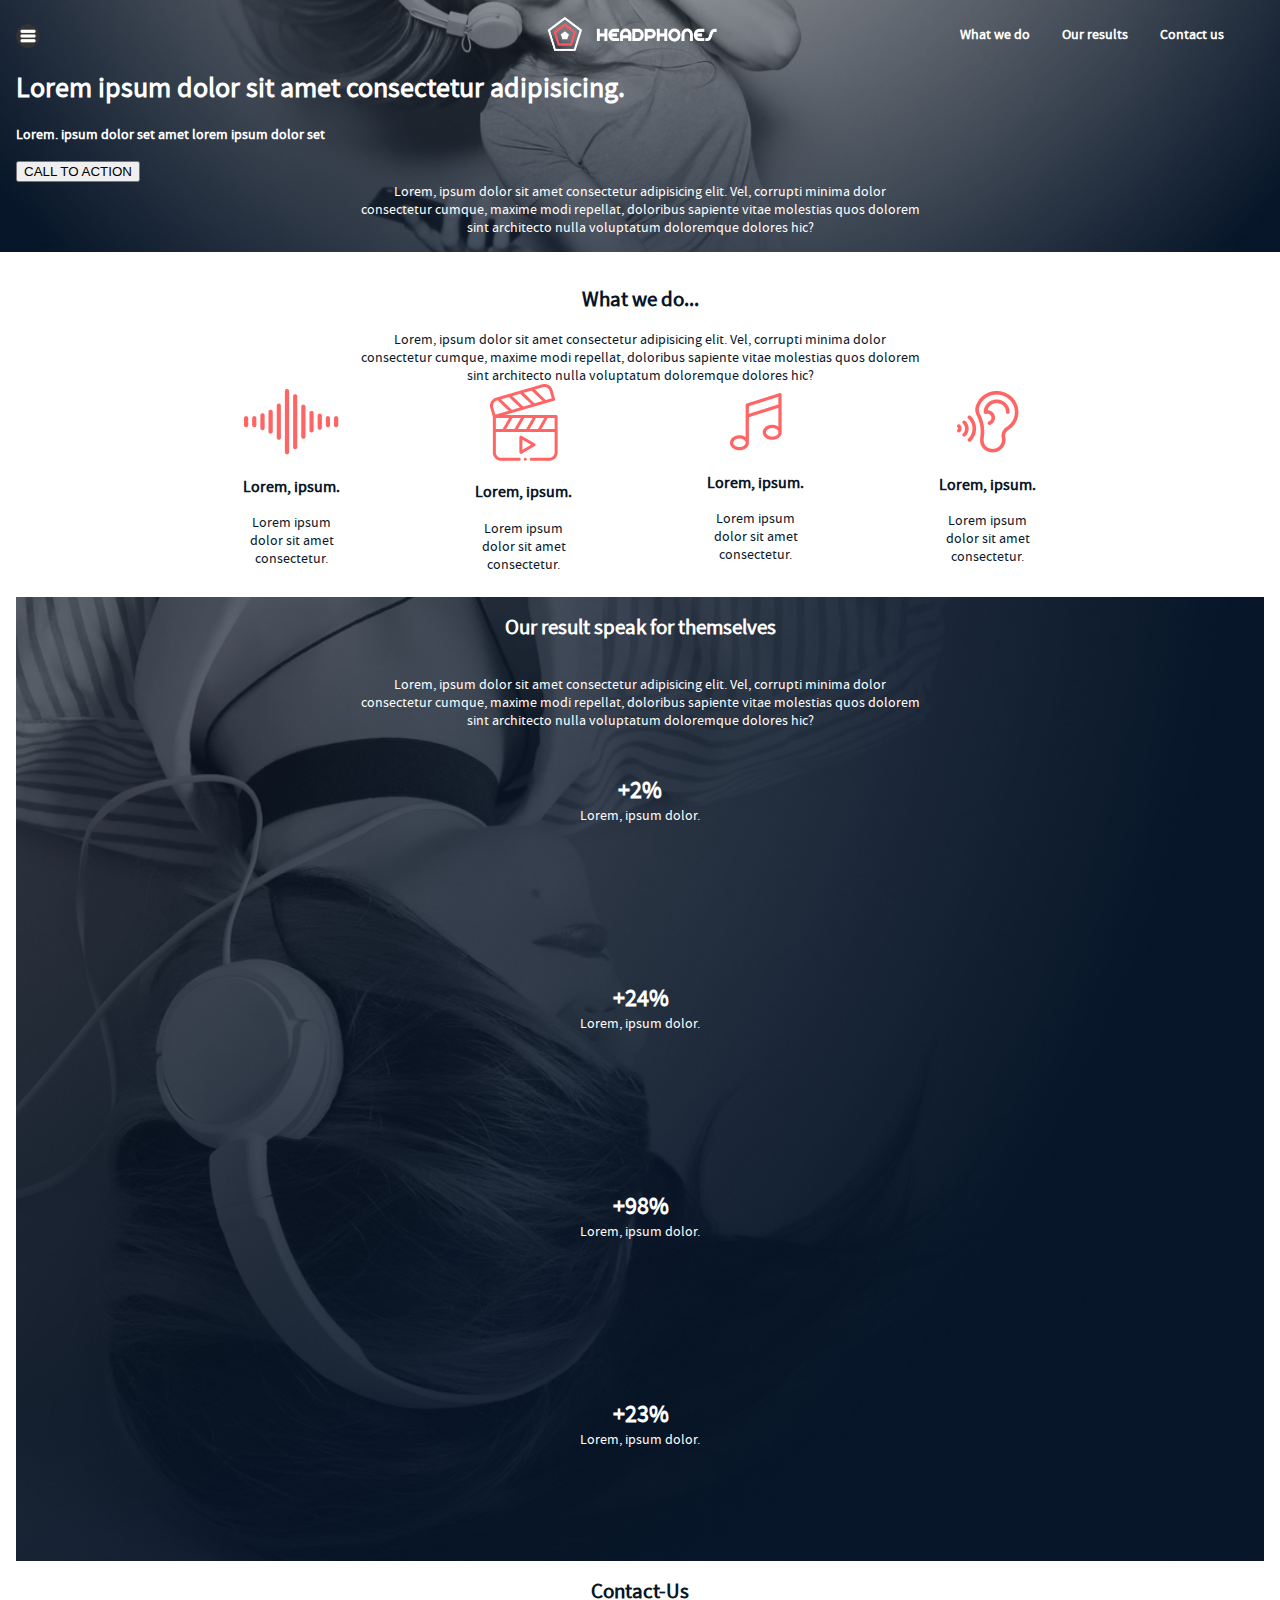
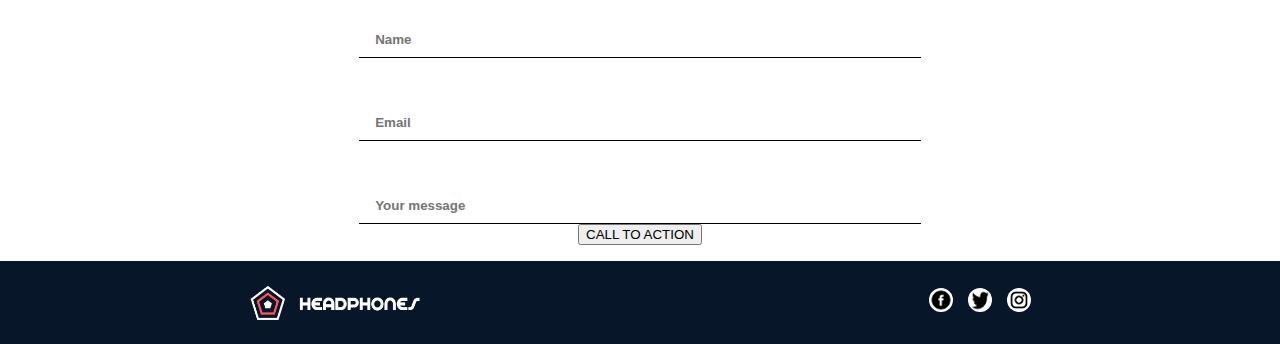
<file: headphones/8-index.html>
<!DOCTYPE html>
<html lang="en">
<head>
    <meta charset="UTF-8">
    <meta name="viewport" content="width=device-width, initial-scale=1.0">
     <link rel="stylesheet" href="/headphones/0-styles.css">
    <link rel="stylesheet" href="/headphones/1-styles.css">
    <link rel="stylesheet" href="/headphones/2-styles.css">
    <link rel="stylesheet" href="/headphones/3-styles.css">
    <link rel="stylesheet" href="/headphones/4-styles.css">
    <link rel="stylesheet" href="/headphones/6-styles.css">
    <link rel="stylesheet" href="/headphones/7-styles.css">
    <link rel="stylesheet" href="/headphones/8-styles.css">
    <script src="/headphones/8-script.js" defer></script>
    <title>Responsive Website (Hambuger)</title>
</head>
<body>
    <div class="hero">
        <header>
            <img class="hamburger" src="/headphones/Asset/images/stack.png" alt="Hambuger">

            <nav class="header-nav">
                <img class="headphones" src="/headphones/Asset/images/logo_headphones.png" alt="">
                <ul>
                    <li><a class="nav-link" href="#">What we do</a></li>
                    <li><a class="nav-link" href="#">Our results</a></li>
                    <li><a class="nav-link" href="#">Contact us</a></li>
                </ul>
            </nav>
        </header>

        <div class="header-details">
            <h1>Lorem ipsum dolor sit amet consectetur adipisicing.</h1>
            <h4>Lorem. ipsum dolor set amet lorem ipsum dolor set</h4>
            <button class="btn call-to-action">CALL TO ACTION</button>
            <p>
                Lorem, ipsum dolor sit amet consectetur adipisicing elit. 
                Vel, corrupti minima dolor consectetur cumque, maxime modi 
                repellat, doloribus sapiente vitae molestias quos dolorem 
                sint architecto nulla voluptatum doloremque dolores hic?
            </p>
        </div>
    </div>

    <!-- What we offer.. -->
    <main class="what-we-do">
        <section class="what-We-do-offer">
            <h2>What we do...</h2>
            <p>
                Lorem, ipsum dolor sit amet consectetur adipisicing elit. 
                Vel, corrupti minima dolor consectetur cumque, maxime modi 
                repellat, doloribus sapiente vitae molestias quos dolorem 
                sint architecto nulla voluptatum doloremque dolores hic?
            </p>
            <div class="offer_container">
                 <div class="what-we-offer">
                    <img src="/headphones/Asset/images/sound_frequency.png" alt="lorem" srcset="">
                    <h3>Lorem, ipsum.</h3>
                    <p>Lorem ipsum dolor sit amet consectetur.</p>
                </div>
                <div class="what-we-offer">
                    <img src="/headphones/Asset/images/video.png" alt="lorem" srcset="">
                    <h3>Lorem, ipsum.</h3>
                    <p>Lorem ipsum dolor sit amet consectetur.</p>
                </div>
                <div class="what-we-offer">
                    <img src="/headphones/Asset/images/music.png" alt="lorem" srcset="">
                    <h3>Lorem, ipsum.</h3>
                    <p>Lorem ipsum dolor sit amet consectetur.</p>
                </div>
                <div class="what-we-offer">
                    <img src="/headphones/Asset/images/hearing.png" alt="lorem" srcset="">
                    <h3>Lorem, ipsum.</h3>
                    <p>Lorem ipsum dolor sit amet consectetur.</p>
                </div>
            </div>
        </section>

        <!-- Our results -->
        <section class="statistics">
            <h2>Our result speak for themselves</h2>
            <p>
                Lorem, ipsum dolor sit amet consectetur adipisicing elit. 
                Vel, corrupti minima dolor consectetur cumque, maxime modi 
                repellat, doloribus sapiente vitae molestias quos dolorem 
                sint architecto nulla voluptatum doloremque dolores hic?
            </p>
            <div class="stat-container">
                <div class="stat-Img"></div>
                <div class="stat-num"> 
                    <p>+2%</p>
                    <span>Lorem, ipsum dolor.</span>
                </div>
            </div>

             <div class="stat-container">
                <div class="stat-Img"></div>
                 <div class="stat-num">
                    <p>+24%</p>
                    <span>Lorem, ipsum dolor.</span>
                </div>
            </div>

            <div class="stat-container">
               <div class="stat-Img"></div>
                 <div class="stat-num">
                    <p>+98%</p>
                    <span>Lorem, ipsum dolor.</span>
                </div>
            </div>

            <div class="stat-container">
                <div class="stat-Img"></div>
                 <div class="stat-num">
                    <p>+23%</p>
                    <span>Lorem, ipsum dolor.</span>
                </div>
            </div> 
        </section>

        <!-- Contact-Us -->
         <section class="Contact-Us">
            <h2>Contact-Us</h2>
            <form action="#" class="form-container">
                <input type="text" name="" id="" placeholder="Name">
                <input type="email" email="" id="" placeholder="Email">
                <input type="text" name="" id="" placeholder="Your message">
            </form>
            <button type="submit" class="btn call-to-action">CALL TO ACTION</button>
         </section>
    </main>

    <footer>
        <img class="headphones" src="/headphones/Asset/images/logo_headphones.png" alt="">
        <div class="social-media_icons">
            <a href="#">
                <img class="media_icons" src="/headphones/Asset/images/Facebook.png" alt="Facebook">
            </a>
              <a href="#">
                <img class="media_icons" src="/headphones/Asset/images/Twitter.png" alt="Facebook">
            </a>   
              <a href="#">
                <img class="media_icons" src="/headphones/Asset/images/Insta.png" alt="Facebook">
            </a>      
        </div>
        <p>
            &#64; Headphones 2025
        </p>
    </footer>
</body>
</html>
</file>
<file: base.css>
/* Importing webfonts */
/* (If you're learning CSS, you should disregard that) */

@import url(https://fonts.googleapis.com/css?family=Yeseva+One);
@import url(https://fonts.googleapis.com/css?family=Josefin+Sans:400,700,700italic,400italic);


/* CSS reset rules */

html, body {
	height: 100%;
	min-height: 100%;
}

html, body, div, span, applet, object, iframe,
h1, h2, h3, h4, h5, h6, p, blockquote, pre,
a, abbr, acronym, address, big, cite, code,
del, dfn, img, ins, kbd, q, s, samp,
small, strike, sub, sup, tt, var,
b, u, i, center,
dl, dt, dd,
fieldset, form, label, legend,
table, caption, tbody, tfoot, thead, tr, th, td,
article, aside, canvas, details, embed, 
figure, figcaption, footer, header, hgroup, 
menu, nav, output, ruby, section, summary,
time, mark, audio, video {
	margin: 0;
	padding: 0;
	border: 0;
	font-size: 100%;
	font: inherit;
	vertical-align: baseline;
}

/* HTML5 display-role reset for older browsers */
article, aside, details, figcaption, figure, 
footer, header, hgroup, menu, nav, section {
	display: block;
}
body {
	line-height: 1;
}
blockquote, q {
	quotes: none;
}
blockquote:before, blockquote:after,
q:before, q:after {
	content: '';
	content: none;
}
table {
	border-collapse: collapse;
	border-spacing: 0;
}


/* Fonts and colors */

body {
	font-family: 'Josefin Sans', serif;
	color: rgba(0, 0, 0, 0.8);
}
h1, h2, h3, h4, h5, h6, header {
	font-family: 'Yeseva One', sans-serif;
}

header {
	border-bottom: 1px solid rgb(221,221,221);
	transition: border-bottom-color 1s ease;
}
header a {
	color: rgba(0, 0, 0, 0.8);
}
aside {
	background: #FAFAFA;
}
aside p {
	border: 1px solid #bbb;
	background: #ddd;
	color: black;
}
footer a {
	color: rgba(0, 0, 0, 0.8);
}
a {
	color: #F80002;
}


/* Positioning and margins */

@media (min-width: 1100px) {
	body {
		width: 1100px;
		margin: 0 auto;
	}
}

article {
	padding: 50px 15px;
}
article > *:first-child {
	margin-top: 0;
}
aside {
	padding: 50px 15px;
}
header .right {
	float: right;
	margin: 0 10px 15px;
}


/* Header */
header {
	padding: 20px 0;
	height: 80px;
}
header ul {
	list-style: none;
	margin: 0;
	padding: 0;
}
header li {
	display: inline;
	vertical-align:middle;
}
header li:first-child {
	margin: 0;
}
header li a {
	margin: 0 10px;
}
header li.logo {
	font-size: 36px;
}
header a {
	text-decoration: none;
}


/* Aside */

aside p {
	border-radius: 10px;
	padding: 20px 20px;
}


/* Footer */

footer {
	padding: 5px 15px;
	height: 80px;
}


/* Text styles and margins */

p {
	margin-bottom: 15px;
}
h1 {
	font-size: 36px;
	margin: 40px 0 20px;
}
h2 {
	font-size: 32px;
	margin: 30px 0 15px;
}
h3 {
	font-size: 28px;
	margin: 25px 0 10px;
}
h4 {
	font-size: 20px;
	font-weight: bold;
	margin: 20px 0 10px;
}
h5 {
	font-size: 18px;
	font-weight: bold;
	margin: 15px 0 10px;
}
h6 {
	font-weight: bold;
	margin: 5px 0;
}

@media (max-width: 800px) {
  body.works_on_smartphone {
  	display: block;
  }
  
  body.works_on_smartphone {
  	display: block;
  }
  header .right {
  	float: none;
  }
}
</file>
<file: styles.css>
body {
    flex-direction: column;
}

body, main {
    display: flex;
}

.main-content {
    flex-direction: row;
    flex: auto;
}

article {
    flex: 2;
    overflow-y: auto;
}

aside {
    flex: 1;
    overflow-y: auto;
}
</file>
<file: headphones/0-styles.css>
/*! Generated by Font Squirrel (https://www.fontsquirrel.com) on June 17, 2025 */

@font-face {
    font-family: 'spin_cycle_3d_otregular';
    src: url('/headphones/Fonts/spincycle_3d_ot-webfont.woff2') format('woff2'),
         url('/headphones/Fonts/spincycle_3d_ot-webfont.woff') format('woff');
    font-weight: normal;
    font-style: normal;

}

@font-face {
    font-family: 'source_sans_proregular';
    src: url('/headphones/Fonts/sourcesanspro-regular-webfont.woff2') format('woff2'),
         url('/headphones/Fonts/sourcesanspro-regular-webfont.woff') format('woff');
    font-weight: normal;
    font-style: normal;

}

/* Variables */
:root {
  --primary-color: #071629;
  --secondary-color: #FF6565;
  --text-font-base: 14px;
  --text-font-large: 24px;
  --text-color-dark: #071629;
  --text-color-white: #ffffff;
  --large-spacing: 1rem;
  --small-spacing: 0.5rem;
  --links-hover_active: #ff6565;
  --links-active: 0.9;
}

*, *::after, *::before {
  box-sizing: border-box;
}

body {
  max-width: 1100px;
  margin: 0px auto;
  font-family: source_sans_proregular, sans-serif;
  font-size: var(--text-font-base, 14px);
  color: var(--text-color-white, white)
}

ul, li, a {
  margin: 0;
  padding: 0;
  text-decoration: none;
  list-style-type: none;
}

a:hover, a:active {
  color: var(--links-hover_active);
}

.nav-link {
  color: var(--text-color-white);
  font-weight: 600;
}

.hero {
  background-image: url("/headphones/Asset/images/headphones_hero_1.jpg");
  background-size: cover;
  background-position: center center;
  background-repeat: no-repeat;
  padding: var(--large-spacing);
}

header, .header-nav {
  display: flex;
}

.header-nav {
  flex-direction: column;
  align-items: center;
  margin: auto;
}

.headphones {
  width: 170px;
  height: 35px;
}

.hamburger {
  width: 24px;
  height: 24px;
  margin-top: 8px;
}
</file>
<file: headphones/1-styles.css>
:root {
  --primary-color: #071629;
  --secondary-color: #FF6565;
  --text-font-base: 14px;
  --text-font-large: 24px;
  --text-color-dark: #071629;
  --text-color-white: #ffffff;
  --large-spacing: 1rem;
  --small-spacing: 0.5rem;
  --links-hover_active: #ff6565;
  --links-active: 0.9;
}

.what-we-do {
    color: var(--primary-color);
    text-align: center;
}

.what-we-offer {
    margin-bottom: 1.5rem;
}

main {
    padding: var(--large-spacing);
}
</file>
<file: headphones/2-styles.css>
:root {
  --primary-color: #071629;
  --secondary-color: #FF6565;
  --text-font-base: 14px;
  --text-font-large: 24px;
  --text-color-dark: #071629;
  --text-color-white: #ffffff;
  --large-spacing: 1rem;
  --small-spacing: 0.5rem;
  --links-hover_active: #ff6565;
  --links-active: 0.9;
}

.statistics {
    display: flex;
    flex-direction: column;
    align-items: center;
    justify-content: center;
    gap: var(--large-spacing);
    background-image: url("/headphones/Asset/images/headphones_hero_2.jpg");
    background-position: center center;
    background-size: cover;
    background-repeat: no-repeat;
    color: var(--text-color-white);
    padding: 3rem var(--large-spacing);
}

.stat-Img {
    width: 160px;
    height: 160px;
}

.stat-container {
    position: relative;
    margin-bottom: 2rem;
}

.stat-num {
    position: absolute;
    top: 30px;
    left: 20px;
    z-index: 3;
}

.stat-num > p {
    font-size: x-large;
    font-weight: bold;
    margin-bottom: 2px;
}
</file>
<file: headphones/3-styles.css>
:root {
  --primary-color: #071629;
  --secondary-color: #FF6565;
  --text-font-base: 14px;
  --text-font-large: 24px;
  --text-color-dark: #071629;
  --text-color-white: #ffffff;
  --large-spacing: 1rem;
  --small-spacing: 0.5rem;
  --links-hover_active: #ff6565;
  --links-active: 0.9;
}

.form-container {
    display: flex;
    flex-direction: column;
    justify-content: center;
    gap: 3rem;
    max-width: 70%;
    margin: 2rem auto;
}

.form-container input {
    padding: 0.6rem 1rem;
    border: none;
    border-bottom: 1px solid black;
}

input:focus {
  outline: none;
  box-shadow: 0 0 0 0.9px #a7e5c2;
}

input::placeholder {
    font-weight: bold;
}
</file>
<file: headphones/4-styles.css>
:root {
  --primary-color: #071629;
  --secondary-color: #FF6565;
  --text-font-base: 14px;
  --text-font-large: 24px;
  --text-color-dark: #071629;
  --text-color-white: #ffffff;
  --large-spacing: 1rem;
  --small-spacing: 0.5rem;
  --links-hover_active: #ff6565;
  --links-active: 0.9;
}

footer {
    background-color: var(--primary-color);
    display: flex;
    flex-direction: column;
    align-items: center;
    justify-content: center;
    gap: 10px;
    padding: 1.5rem 0;
    color: #888686;
}

.social-media_icons {
    display: flex;
    align-items: center;
    justify-content: center;
    gap: 15px;
}

.stat-container {
    transition: transform 0.5 ease;
}

.media_icons {
    height: 24px;
    width: 24px;
    border-radius: 50%;
}

.what-we-offer {
     width: 200px;
     transition: transform 0.5 ease;
}

.what-we-offer:hover, .stat-container:hover {
    transform: scale(1.1);
}

.offer_container {
    display: flex;
    flex-direction: column;
    align-items: center;
}
</file>
<file: headphones/6-styles.css>
:root {
  --primary-color: #071629;
  --secondary-color: #FF6565;
  --text-font-base: 14px;
  --text-font-large: 24px;
  --text-color-dark: #071629;
  --text-color-white: #ffffff;
  --large-spacing: 1rem;
  --small-spacing: 0.5rem;
  --links-hover_active: #ff6565;
  --links-active: 0.9;
}
</file>
<file: headphones/7-styles.css>
:root {
  --primary-color: #071629;
  --secondary-color: #FF6565;
  --text-font-base: 14px;
  --text-font-large: 24px;
  --text-color-dark: #071629;
  --text-color-white: #ffffff;
  --large-spacing: 1rem;
  --small-spacing: 0.5rem;
  --links-hover_active: #ff6565;
  --links-active: 0.9;
}
</file>
<file: headphones/8-styles.css>
:root {
  --primary-color: #071629;
  --secondary-color: #FF6565;
  --text-font-base: 14px;
  --text-font-large: 24px;
  --text-color-dark: #071629;
  --text-color-white: #ffffff;
  --large-spacing: 1rem;
  --small-spacing: 0.5rem;
  --links-hover_active: #ff6565;
  --links-active: 0.9;
}

.nav_hidden {
    display: none;
}

@media only screen and (max-width: 375px) {
    .header-nav ul {
        display: none;
    }
}

@media only screen and (min-width: 768px) {

    .offer_container, .stat_parent_container {
        margin: 0 auto;
        width: 80%;
    }

    .offer_data_container, .stat-data {
        width: 90%;
        display: flex;
        align-items: center;
        justify-content: space-around; 
    }

    .statistics {
        padding: 0;
    }

    .stat-data {
        margin: 0 auto;
    }

     footer {
        flex-direction: row;
        justify-content: space-between;
    }

     footer p {
        display: none;
    }
}

@media only screen and (min-width: 1024px) {
    body {
        max-width: 100%;
        margin: 0px;
        padding: 0px;
    }

    .stat_parent_container {
        display: flex;
        justify-content: center;
        align-items: center;
    }

    .offer_container {
        flex-direction: row;
        justify-content: center;
        gap: 2rem;
    }

    .offer_data_container {
        width: min-content;
        flex-direction: row;
        gap: 2rem;
    }

    .hero {
        padding: 1rem;
    }

    header {
        justify-content: space-between;
    }

    .header-details  p, .what-We-do-offer p, .statistics p, .form-container {
        width: 45%;
        margin: 0 auto;
        text-align: center;
    }

    .header-nav {
        flex-direction: row;
        justify-content: space-between;
        margin: 0;
        padding: 0 2rem;
        width: 60%;
    }

    .header-nav ul {
        display: flex;
        padding: 0.5rem;
        align-items: center;
        justify-content: center;
        gap: 2rem;
    }

    ul li {
        margin: 0;
    }
    
    footer {
        flex-direction: row;
        justify-content: space-around;
    }
}
</file>
